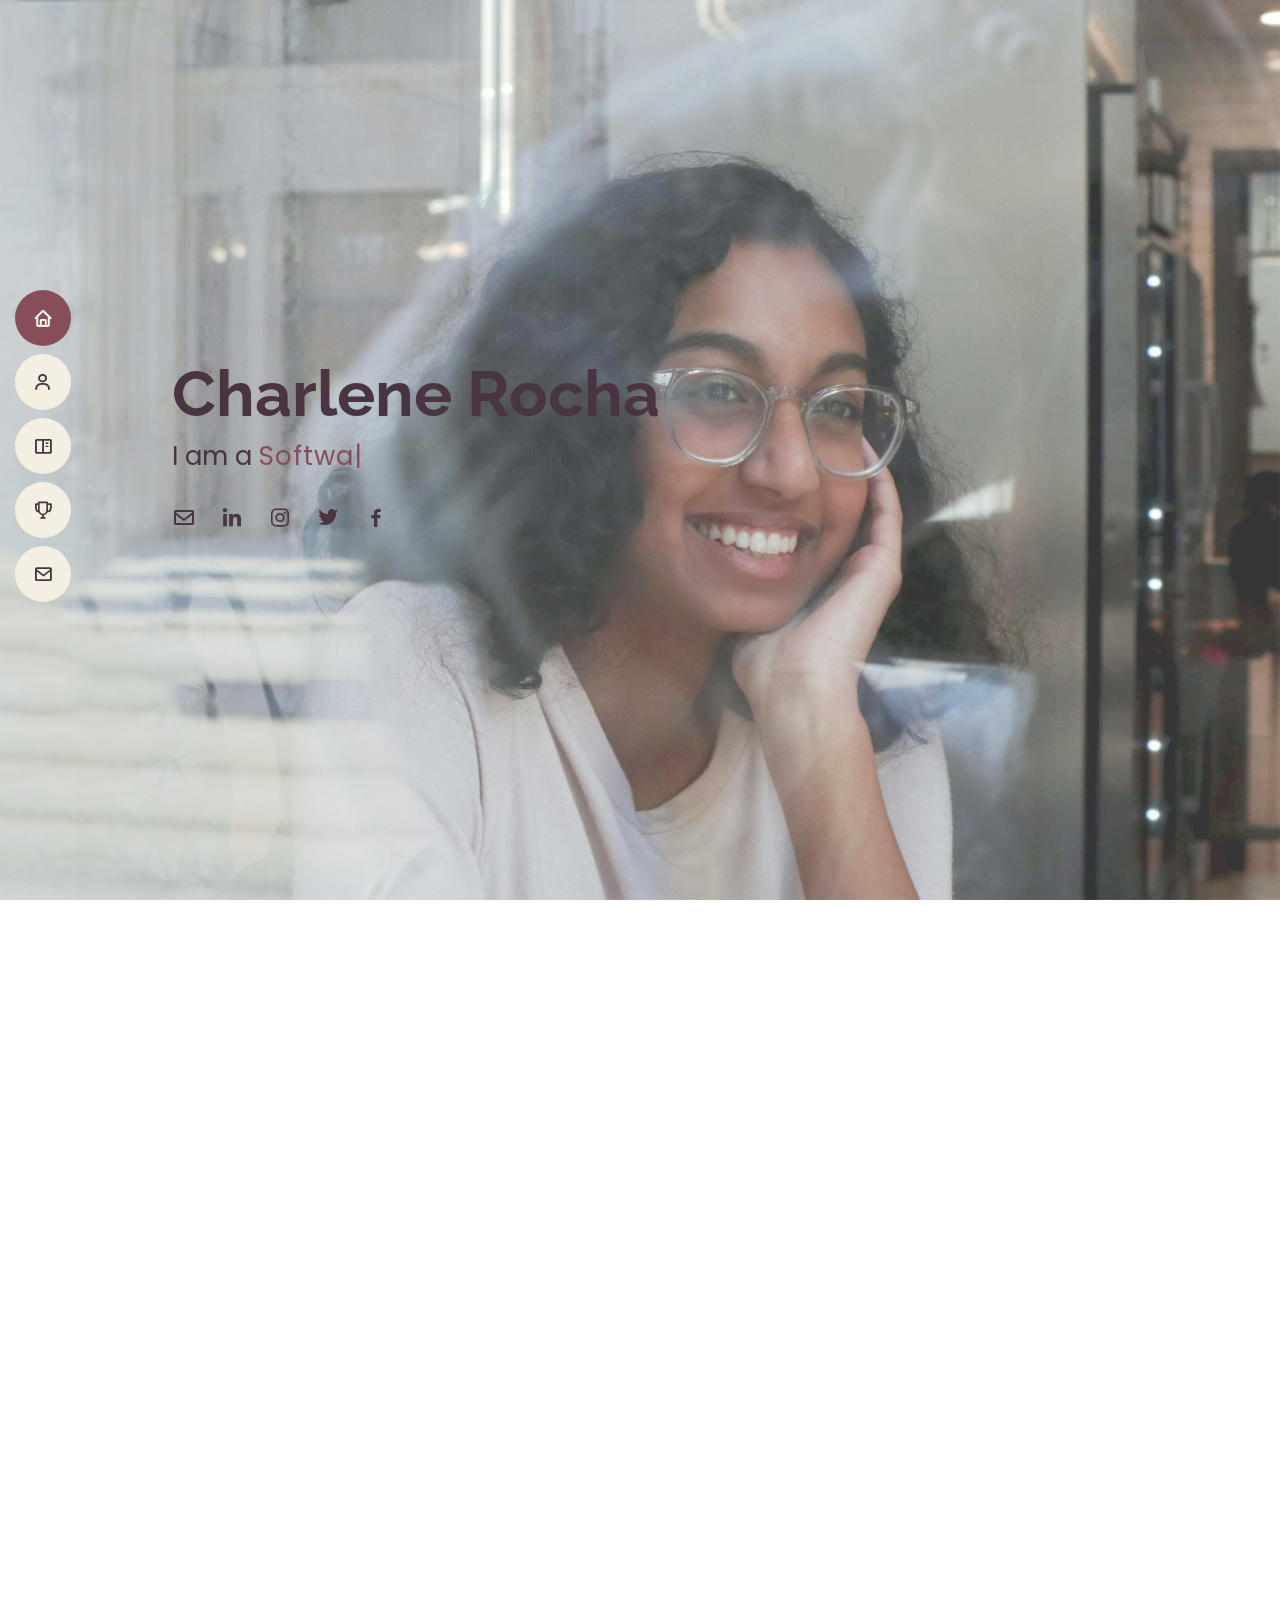
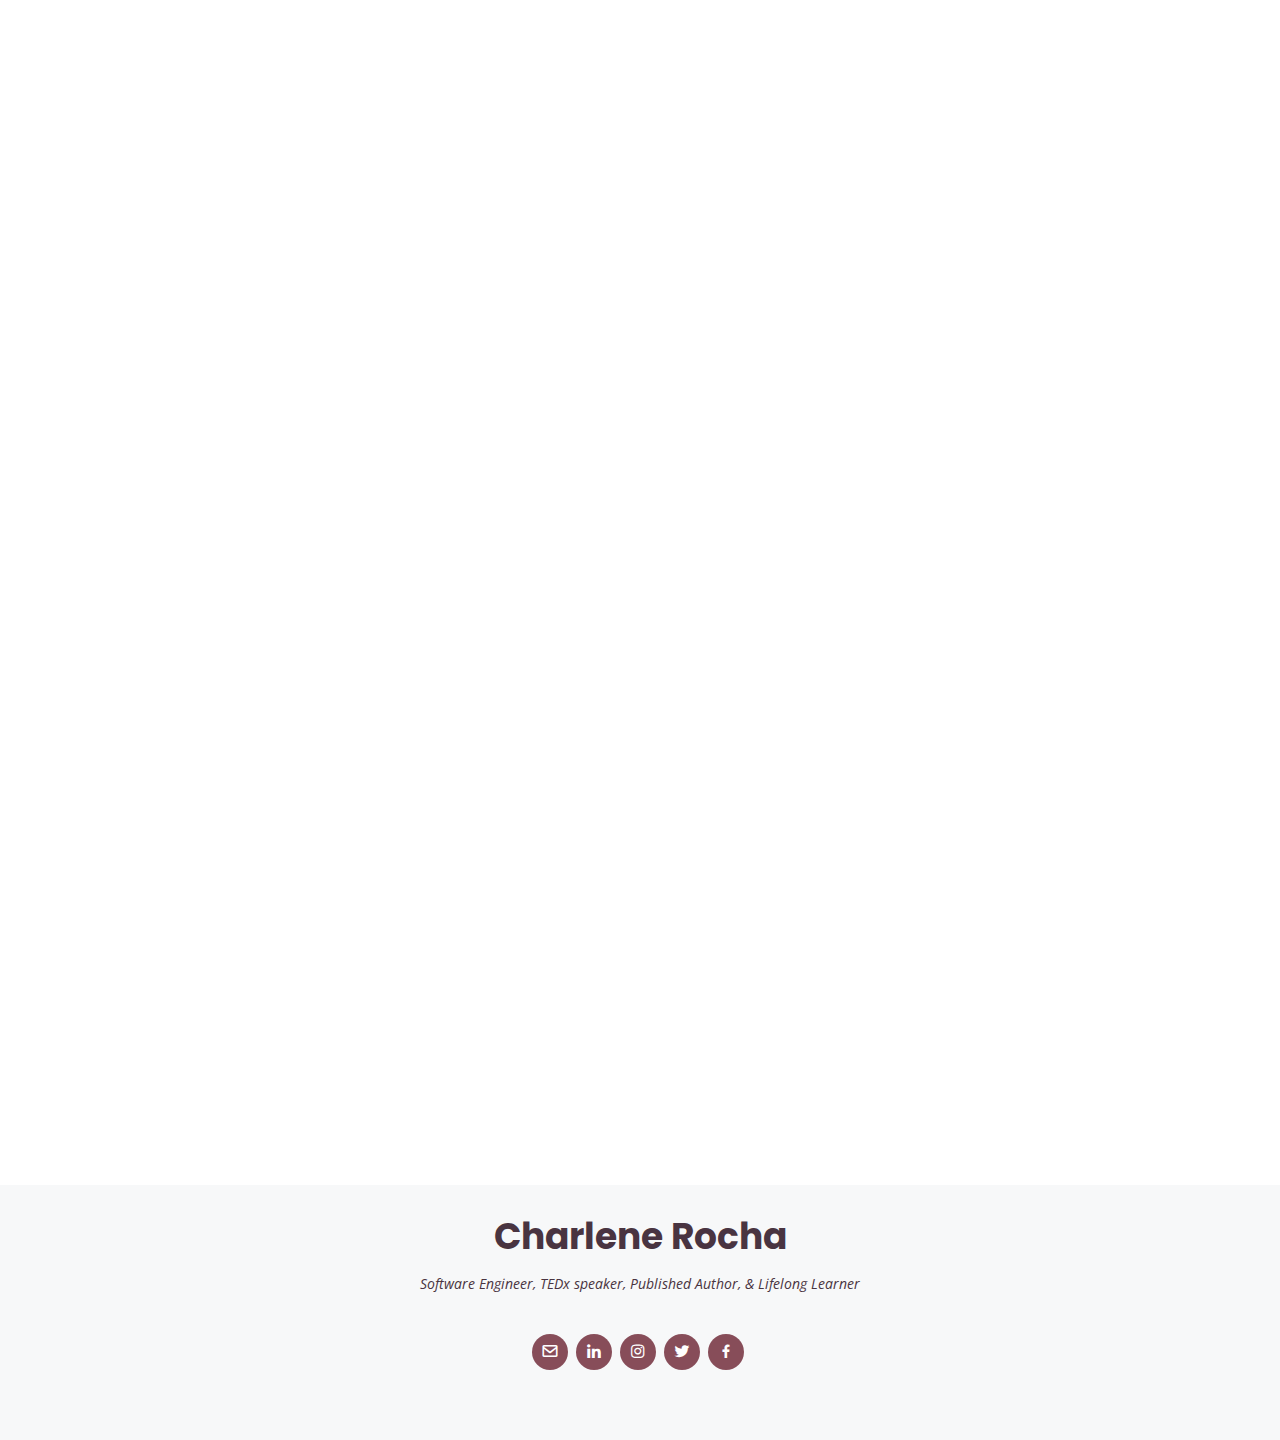
<file: index.html>
<!DOCTYPE html>
<html lang="en">

  <!-- <link href="https://fonts.googleapis.com/css2?family=Open+Sans&family=Roboto&display=swap" rel="stylesheet">
  CSS rules to specify families
  
  font-family: 'Open Sans', sans-serif;
  font-family: 'Roboto', sans-serif; -->

<head>
  <meta charset="utf-8">
  <meta content="width=device-width, initial-scale=1.0" name="viewport">

  <title>Charlene Rocha</title>
  <meta content="Charlene Rocha Resume" name="description">
  <meta content="charlene rocha, charlene, resume" name="keywords">

  <!-- Favicons -->
  <link href="assets/img/favicon.png" rel="icon">
  <link href="assets/img/apple-touch-icon.png" rel="apple-touch-icon">

  <!-- Google Fonts -->
  <link href="https://fonts.googleapis.com/css?family=Open+Sans:300,300i,400,400i,600,600i,700,700i|Raleway:300,300i,400,400i,500,500i,600,600i,700,700i|Poppins:300,300i,400,400i,500,500i,600,600i,700,700i" rel="stylesheet">

  <!-- Vendor CSS Files -->
  <link href="assets/vendor/aos/aos.css" rel="stylesheet">
  <link href="assets/vendor/bootstrap/css/bootstrap.min.css" rel="stylesheet">
  <link href="assets/vendor/bootstrap-icons/bootstrap-icons.css" rel="stylesheet">
  <link href="assets/vendor/boxicons/css/boxicons.min.css" rel="stylesheet">
  <link href="assets/vendor/glightbox/css/glightbox.min.css" rel="stylesheet">
  <link href="assets/vendor/swiper/swiper-bundle.min.css" rel="stylesheet">

  <!-- Template Main CSS File -->
  <link href="assets/css/style.css" rel="stylesheet">
</head>

<body>

  <!-- ======= Mobile nav toggle button ======= -->
  <!-- <button type="button" class="mobile-nav-toggle d-xl-none"><i class="bi bi-list mobile-nav-toggle"></i></button> -->
  <i class="bi bi-list mobile-nav-toggle d-xl-none"></i>
  <!-- ======= Header ======= -->
  <header id="header" class="d-flex flex-column justify-content-center">

    <nav id="navbar" class="navbar nav-menu">
      <ul>
        <li><a href="#hero" class="nav-link scrollto active"><i class="bx bx-home"></i> <span>Home</span></a></li>
        <li><a href="#about" class="nav-link scrollto"><i class="bx bx-user"></i> <span>About</span></a></li>
        <!-- <li><a href="#resume" class="nav-link scrollto"><i class="bx bx-file-blank"></i> <span>Resume</span></a></li> -->
        <li><a href="#portfolio" class="nav-link scrollto"><i class="bx bx-book-content"></i> <span>Portfolio</span></a></li>
        <li><a href="#services" class="nav-link scrollto"><i class="bx bx-trophy"></i> <span>Awards</span></a></li> 
        <li><a href="#contact" class="nav-link scrollto"><i class="bx bx-envelope"></i> <span>Contact</span></a></li>
      </ul>
    </nav><!-- .nav-menu -->

  </header><!-- End Header -->

  <!-- ======= Hero Section ======= -->
  <section id="hero" class="d-flex flex-column justify-content-center">
    <div class="container" data-aos="zoom-in" data-aos-delay="100">
      <h1>Charlene Rocha</h1>
      <p>I am a <span class="typed" data-typed-items= "Software Engineer,TEDx speaker,Published Author,Lifelong Learner"></span></p>
      <div class="social-links">
        <a href="mailto:charocha03@gmail.com" target="_blank" class="envelope"><i class="bx bx-envelope"></i></a>
        <a href="https://www.linkedin.com/in/-charlene-rocha/" target="_blank" class="linkedin"><i class="bx bxl-linkedin"></i></a>
        <a href="https://www.instagram.com/charlenerocha_/" target="_blank" class="instagram"><i class="bx bxl-instagram"></i></a>
        <!-- <a href="#" class="github"><i class="bx bxl-github"></i></a> -->
        <a href="https://twitter.com/_charlenerocha" target="_blank" class="twitter"><i class="bx bxl-twitter"></i></a>
        <a href="https://www.facebook.com/charlene.rocha.98" target="_blank" class="facebook"><i class="bx bxl-facebook"></i></a>
      </div>
    </div>
  </section><!-- End Hero -->

  <main id="main">

    <!-- ======= About Section ======= -->
    <section id="about" class="about">
      <div class="container" data-aos="fade-up">

        <div class="section-title">
          <h2>About</h2>
          <p></p>
        </div>

        <div class="row">
          <div class="col-lg-5">
            <img src="assets/img/profile-img.jpg" class="img-fluid" alt="">
          </div>
          <div class="col-lg-6 pt-4 pt-lg-0 content">
            <h3>Who Am I?</h3>
            <p>
              I am an innovative 17-year-old beginner programmer with a keen interest in computer science and its application in building software systems. With my dedication, hardwork, and passion for learning I hope to positively impact the world. I look forward to pursuing more opportunities within the field.
            </p>
            <div class="row">
              <div class="col-lg-6">
                <ul>
                  <!-- <li><i></i> <strong></strong> <span></span></li>
                  <li><i class="bi bi-chevron-right"></i> <span>Cool fact 1</span></li>
                  <li><i class="bi bi-chevron-right"></i> <span>Cool fact 2</span></li>
                  <li><i class="bi bi-chevron-right"></i> <span>Cool fact 3</span></li>
                  <li><i class="bi bi-chevron-right"></i> <span>Cool fact 4</span></li> -->
                </ul>
              </div>
              <div class="col-lg-6">
                <ul>
                  <!-- <li><i></i> <strong></strong> <span></span></li>
                  <li><i class="bi bi-chevron-right"></i> <span>Cool fact 5</span></li>
                  <li><i class="bi bi-chevron-right"></i> <span>Cool fact 6</span></li>
                  <li><i class="bi bi-chevron-right"></i> <span>Cool fact 7</span></li>
                  <li><i class="bi bi-chevron-right"></i> <span>Cool fact 8</span></li> -->
                </ul>
              </div>
            </div>
          </div>
        </div>

      </div>
    </section><!-- End About Section -->

    <!-- ======= Facts Section ======= -->
    <!-- <section id="facts" class="facts">
      <div class="container" data-aos="fade-up">

        <div class="section-title">
          <h2>Facts</h2>
          <p>Magnam dolores commodi suscipit. Necessitatibus eius consequatur ex aliquid fuga eum quidem. Sit sint consectetur velit. Quisquam quos quisquam cupiditate. Et nemo qui impedit suscipit alias ea. Quia fugiat sit in iste officiis commodi quidem hic quas.</p>
        </div>

        <div class="row">

          <div class="col-lg-3 col-md-6">
            <div class="count-box">
              <i class="bi bi-emoji-smile"></i>
              <span data-purecounter-start="0" data-purecounter-end="232" data-purecounter-duration="1" class="purecounter"></span>
              <p>Happy Clients</p>
            </div>
          </div>

          <div class="col-lg-3 col-md-6 mt-5 mt-md-0">
            <div class="count-box">
              <i class="bi bi-journal-richtext"></i>
              <span data-purecounter-start="0" data-purecounter-end="521" data-purecounter-duration="1" class="purecounter"></span>
              <p>Projects</p>
            </div>
          </div>

          <div class="col-lg-3 col-md-6 mt-5 mt-lg-0">
            <div class="count-box">
              <i class="bi bi-headset"></i>
              <span data-purecounter-start="0" data-purecounter-end="1463" data-purecounter-duration="1" class="purecounter"></span>
              <p>Hours Of Support</p>
            </div>
          </div>

          <div class="col-lg-3 col-md-6 mt-5 mt-lg-0">
            <div class="count-box">
              <i class="bi bi-award"></i>
              <span data-purecounter-start="0" data-purecounter-end="25" data-purecounter-duration="1" class="purecounter"></span>
              <p>Awards</p>
            </div>
          </div>

        </div>

      </div>
    </section>End Facts Section -->

    <!-- ======= Resume Section ======= 
    <section id="resume" class="resume">
      <div class="container" data-aos="fade-up">

        <div class="section-title">
          <h2>Resume</h2>
          <p>Magnam dolores commodi suscipit. Necessitatibus eius consequatur ex aliquid fuga eum quidem. Sit sint consectetur velit. Quisquam quos quisquam cupiditate. Et nemo qui impedit suscipit alias ea. Quia fugiat sit in iste officiis commodi quidem hic quas.</p>
        </div>

        <div class="row">
          <div class="col-lg-6">
            <h3 class="resume-title">Sumary</h3>
            <div class="resume-item pb-0">
              <h4>Brandon Johnson</h4>
              <p><em>Innovative and deadline-driven Graphic Designer with 3+ years of experience designing and developing user-centered digital/print marketing material from initial concept to final, polished deliverable.</em></p>
              <ul>
                <li>Portland par 127,Orlando, FL</li>
                <li>(123) 456-7891</li>
                <li>alice.barkley@example.com</li>
              </ul>
            </div>

            <h3 class="resume-title">Education</h3>
            <div class="resume-item">
              <h4>Master of Fine Arts &amp; Graphic Design</h4>
              <h5>2015 - 2016</h5>
              <p><em>Rochester Institute of Technology, Rochester, NY</em></p>
              <p>Qui deserunt veniam. Et sed aliquam labore tempore sed quisquam iusto autem sit. Ea vero voluptatum qui ut dignissimos deleniti nerada porti sand markend</p>
            </div>
            <div class="resume-item">
              <h4>Bachelor of Fine Arts &amp; Graphic Design</h4>
              <h5>2010 - 2014</h5>
              <p><em>Rochester Institute of Technology, Rochester, NY</em></p>
              <p>Quia nobis sequi est occaecati aut. Repudiandae et iusto quae reiciendis et quis Eius vel ratione eius unde vitae rerum voluptates asperiores voluptatem Earum molestiae consequatur neque etlon sader mart dila</p>
            </div>
          </div>
          <div class="col-lg-6">
            <h3 class="resume-title">Professional Experience</h3>
            <div class="resume-item">
              <h4>Senior graphic design specialist</h4>
              <h5>2019 - Present</h5>
              <p><em>Experion, New York, NY </em></p>
              <ul>
                <li>Lead in the design, development, and implementation of the graphic, layout, and production communication materials</li>
                <li>Delegate tasks to the 7 members of the design team and provide counsel on all aspects of the project. </li>
                <li>Supervise the assessment of all graphic materials in order to ensure quality and accuracy of the design</li>
                <li>Oversee the efficient use of production project budgets ranging from $2,000 - $25,000</li>
              </ul>
            </div>
            <div class="resume-item">
              <h4>Graphic design specialist</h4>
              <h5>2017 - 2018</h5>
              <p><em>Stepping Stone Advertising, New York, NY</em></p>
              <ul>
                <li>Developed numerous marketing programs (logos, brochures,infographics, presentations, and advertisements).</li>
                <li>Managed up to 5 projects or tasks at a given time while under pressure</li>
                <li>Recommended and consulted with clients on the most appropriate graphic design</li>
                <li>Created 4+ design presentations and proposals a month for clients and account managers</li>
              </ul>
            </div>
          </div>
        </div>

      </div>
    </section> End Resume Section -->

    <!-- ======= Skills Section ======= 
    <section id="skills" class="skills section-bg">
      <div class="container" data-aos="fade-up">

        <div class="section-title">
          <h2>Skills</h2>
          <p>Magnam dolores commodi suscipit. Necessitatibus eius consequatur ex aliquid fuga eum quidem. Sit sint consectetur velit. Quisquam quos quisquam cupiditate. Et nemo qui impedit suscipit alias ea. Quia fugiat sit in iste officiis commodi quidem hic quas.</p>
        </div>

        <div class="row skills-content">

          <div class="col-lg-6">

            <div class="progress">
              <span class="skill">ur mom <i class="val">100%</i></span>
              <div class="progress-bar-wrap">
                <div class="progress-bar" role="progressbar" aria-valuenow="100" aria-valuemin="0" aria-valuemax="100"></div>
              </div>
            </div>

            <div class="progress">
              <span class="skill">CSS <i class="val">90%</i></span>
              <div class="progress-bar-wrap">
                <div class="progress-bar" role="progressbar" aria-valuenow="90" aria-valuemin="0" aria-valuemax="100"></div>
              </div>
            </div>

            <div class="progress">
              <span class="skill">JavaScript <i class="val">75%</i></span>
              <div class="progress-bar-wrap">
                <div class="progress-bar" role="progressbar" aria-valuenow="75" aria-valuemin="0" aria-valuemax="100"></div>
              </div>
            </div>

          </div>

          <div class="col-lg-6">

            <div class="progress">
              <span class="skill">PHP <i class="val">80%</i></span>
              <div class="progress-bar-wrap">
                <div class="progress-bar" role="progressbar" aria-valuenow="80" aria-valuemin="0" aria-valuemax="100"></div>
              </div>
            </div>

            <div class="progress">
              <span class="skill">WordPress/CMS <i class="val">90%</i></span>
              <div class="progress-bar-wrap">
                <div class="progress-bar" role="progressbar" aria-valuenow="90" aria-valuemin="0" aria-valuemax="100"></div>
              </div>
            </div>

            <div class="progress">
              <span class="skill">Photoshop <i class="val">55%</i></span>
              <div class="progress-bar-wrap">
                <div class="progress-bar" role="progressbar" aria-valuenow="55" aria-valuemin="0" aria-valuemax="100"></div>
              </div>
            </div>

          </div>

        </div>

      </div>
    </section> End Skills Section -->

    <!-- ======= Portfolio Section ======= -->
    <section id="portfolio" class="portfolio section-bg">
      <div class="container" data-aos="fade-up">

        <div class="section-title">
          <h2>Portfolio</h2>
          <p>Take a look at some of the projects I’ve done throughout the years!</p>
        </div>

        <div class="row portfolio-container" data-aos="fade-up" data-aos-delay="200">

          <div class="col-lg-4 col-md-6 portfolio-item filter-app">
            <div class="portfolio-wrap">
              <img src="assets/img/portfolio/enable.jpg" class="img-fluid" alt="">
              <div class="portfolio-info">
                <h4>e-NABLE Toronto:</h4>
                <p>3D Printing Prosthetic Group</p>
                <div class="portfolio-links">
                  <a href="https://www.facebook.com/torontoenable" target="_blank" title="e-NABLE Toronto"> <i class="bx bx-link"></i></a>
                  <a href="enable.html" class="portfolio-details-lightbox" data-glightbox="type: external" title="e-NABLE Toronto"><i class="bx bx-plus"></i></a>
                </div>
              </div>
            </div>
          </div>

          <div class="col-lg-8 col-md-6 portfolio-item filter-web">
            <div class="portfolio-wrap">
              <img src="assets/img/portfolio/ted.jpg" class="img-fluid" alt="">
              <div class="portfolio-info">
                <h4>TEDx Talk:</h4>
                <p>The First Impression Hoax</p>
                <div class="portfolio-links">
                  <a href="https://youtu.be/nBf5lnmjt9k" target="_blank" title="TEDx Talk"> <i class="bx bx-link"></i></a>
                  <a href="ted.html" class="portfolio-details-lightbox" data-glightbox="type: external" title="TEDx Talk"><i class="bx bx-plus"></i></a>
                </div>
              </div>
            </div>
          </div>

          <div class="col-lg-4 col-md-6 portfolio-item filter-app">
            <div class="portfolio-wrap">
              <img src="assets/img/portfolio/citizen.jpg" class="img-fluid" alt="">
              <div class="portfolio-info">
                <h4>CitizenKid Star Actress</h4>
                <p>YTV Docuseries</p>
                <div class="portfolio-links">
                  <a href="https://youtu.be/wdr9rMZfFfE" target="_blank" title="CitizenKid Star Actress"> <i class="bx bx-link"></i></a>
                  <a href="citizen.html" class="portfolio-details-lightbox" data-glightbox="type: external" title="CitizenKid Star Actress"><i class="bx bx-plus"></i></a>
                </div>
              </div>
            </div>
          </div>

          <div class="col-lg-4 col-md-6 portfolio-item filter-web">
            <div class="portfolio-wrap">
              <img src="assets/img/portfolio/protest.jpg" class="img-fluid" alt="">
              <div class="portfolio-info">
                <h4>MetroMorning Radio Interview</h4>
                <p>How Can we Change the World?</p>
                <div class="portfolio-links">
                  <a href="https://www.cbc.ca/player/play/1747059267750" target="_blank" title="MetroMorning Radio Interview"> <i class="bx bx-link"></i></a>
                  <a href="radio.html" class="portfolio-details-lightbox" data-glightbox="type: external" title="MetroMorning Radio Interview"><i class="bx bx-plus"></i></a>
                </div>
              </div>
            </div>
          </div>

          <div class="col-lg-4 col-md-6 portfolio-item filter-app">
            <div class="portfolio-wrap">
              <img src="assets/img/portfolio/btcp.jpg" class="img-fluid" alt="">
              <div class="portfolio-info">
                <h4>Owl Magazine Interview</h4>
                <p>Student Leadership and Innovation</p>
                <div class="portfolio-links">
                  <a href="http://owlconnected.com/archives/interview-charlene-rocha" target="_blank" title="Owl Magazine Interview"> <i class="bx bx-link"></i></a>
                  <a href="owl.html" class="portfolio-details-lightbox" data-glightbox="type: external" title="Owl Magazine Interview"><i class="bx bx-plus"></i></a>
                </div>
              </div>
            </div>
          </div>

          <div class="col-lg-4 col-md-6 portfolio-item filter-card">
            <div class="portfolio-wrap">
              <img src="assets/img/portfolio/stem.jpg" class="img-fluid" alt="">
              <div class="portfolio-info">
                <h4>Article Post</h4>
                <p>Why STEM?</p>
                <div class="portfolio-links">
                  <a href="https://medium.com/@girlsforscience/stem-stories-charlene-rocha-aa294f6eed04" target="_blank" title="Article Post"> <i class="bx bx-link"></i></a>
                  <a href="stem.html" class="portfolio-details-lightbox" data-glightbox="type: external" title="Article Post"><i class="bx bx-plus"></i></a>
                </div>
              </div>
            </div>
          </div>

          <div class="col-lg-4 col-md-6 portfolio-item filter-card">
            <div class="portfolio-wrap">
              <img src="assets/img/portfolio/show.jpg" class="img-fluid" alt="">
              <div class="portfolio-info">
                <h4>Newspaper Feature</h4>
                <p>Durham Region</p>
                <div class="portfolio-links">
                  <a href="https://www.durhamregion.com/community-story/10001881-pickering-teen-featured-in-documentary-airing-friday/" target="_blank" title="Newspaper Feature"> <i class="bx bx-link"></i></a>
                  <a href="show.html" class="portfolio-details-lightbox" data-glightbox="type: external" title="Newspaper Feature"><i class="bx bx-plus"></i></a>
                </div>
              </div>
            </div>
          </div>
        </div>

      </div>
    </section><!-- End Portfolio Section -->


    <!-- ======= Awards/Recognition Section ======= -->
    <section id="services" class="services">
      <div class="container" data-aos="fade-up">

        <div class="section-title">
          <h2>Awards</h2>
          <p></p>
        </div>

        <div class="row">

          <div class="col-lg-4 col-md-6 d-flex align-items-stretch" data-aos="zoom-in" data-aos-delay="100">
            <div class="icon-box iconbox-yellow">
              <div class="icon">
                <svg width="100" height="100" viewBox="0 0 600 600" xmlns="http://www.w3.org/2000/svg">
                  <path stroke="none" stroke-width="0" fill="#f5f5f5" d="M300,521.0016835830174C376.1290562159157,517.8887921683347,466.0731472004068,529.7835943286574,510.70327084640275,468.03025145048787C554.3714126377745,407.6079735673963,508.03601936045806,328.9844924480964,491.2728898941984,256.3432110539036C474.5976632858925,184.082847569629,479.9380746630129,96.60480741107993,416.23090153303,58.64404602377083C348.86323505073057,18.502131276798302,261.93793281208167,40.57373210992963,193.5410806939664,78.93577620505333C130.42746243093433,114.334589627462,98.30271207620316,179.96522072025542,76.75703585869454,249.04625023123273C51.97151888228291,328.5150500222984,13.704378332031375,421.85034740162234,66.52175969318436,486.19268352777647C119.04800174914682,550.1803526380478,217.28368757567262,524.383925680826,300,521.0016835830174"></path>
                </svg>
                <i class="bx bx-book-content"></i>
              </div>
              <h4><a href="https://future.utoronto.ca/national-scholarship/about/" target="_blank">The University of Toronto National Book Award</a></h4>
              <p>This award recognizes and rewards students with superior academic performance, original and creative thought, and exceptional achievement in a broad context. They demonstrate enthusiasm for intellectual exploration and have a strong involvement in the lives of their schools and communities.</p>
            </div>
          </div>

          <div class="col-lg-4 col-md-6 d-flex align-items-stretch mt-4 mt-md-0" data-aos="zoom-in" data-aos-delay="200">
            <div class="icon-box iconbox-purple">
              <div class="icon">
                <svg width="100" height="100" viewBox="0 0 600 600" xmlns="http://www.w3.org/2000/svg">
                  <path stroke="none" stroke-width="0" fill="#f5f5f5" d="M300,582.0697525312426C382.5290701553225,586.8405444964366,449.9789794690241,525.3245884688669,502.5850820975895,461.55621195738473C556.606425686781,396.0723002908107,615.8543463187945,314.28637112970534,586.6730223649479,234.56875336149918C558.9533121215079,158.8439757836574,454.9685369536778,164.00468322053177,381.49747125262974,130.76875717737553C312.15926192815925,99.40240125094834,248.97055460311594,18.661163978235184,179.8680185752513,50.54337015887873C110.5421016452524,82.52863877960104,119.82277516462835,180.83849132639028,109.12597500060166,256.43424936330496C100.08760227029461,320.3096726198365,92.17705696193138,384.0621239912766,124.79988738764834,439.7174275375508C164.83382741302287,508.01625554203684,220.96474134820875,577.5009287672846,300,582.0697525312426"></path>
                </svg>
                <i class="bx bx-calculator"></i>
              </div>
              <h4><a href="https://www.schulichleaders.com/fr/charlene-rocha" target="_blank">Schulich Leader Scholarship Winner</a></h4>
              <p>The Schulich Leader Scholarship is Canada’s most coveted undergraduate STEM scholarship. It is awarded to entrepreneurial-minded high school graduates enrolling in a Science, Technology, Engineering or Math program.</p>
            </div>
          </div>

          <div class="col-lg-4 col-md-6 d-flex align-items-stretch mt-4 mt-lg-0" data-aos="zoom-in" data-aos-delay="300">
            <div class="icon-box iconbox-green">
              <div class="icon">
                <svg width="100" height="100" viewBox="0 0 600 600" xmlns="http://www.w3.org/2000/svg">
                  <path stroke="none" stroke-width="0" fill="#f5f5f5" d="M300,541.5067337569781C382.14930387511276,545.0595476570109,479.8736841581634,548.3450877840088,526.4010558755058,480.5488172755941C571.5218469581645,414.80211281144784,517.5187510058486,332.0715597781072,496.52539010469104,255.14436215662573C477.37192572678356,184.95920475031193,473.57363656557914,105.61284051026155,413.0603344069578,65.22779650032875C343.27470386102294,18.654635553484475,251.2091493199835,5.337323636656869,175.0934190732945,40.62881213300186C97.87086631185822,76.43348514350839,51.98124368387456,156.15599469081315,36.44837278890362,239.84606092416172C21.716077023791087,319.22268207091537,43.775223500013084,401.1760424656574,96.891909868211,461.97329694683043C147.22146801428983,519.5804099606455,223.5754009179313,538.201503339737,300,541.5067337569781"></path>
                </svg>
                <i class="bx bx-world"></i>
              </div>
              <h4><a href="https://www.heritagetrust.on.ca/en/pages/programs/recognition-programs/2020-recipients#LGOHA-2020-2" target="_blank">Lieutenant Governor's Ontario Heritage Youth Achievement Award</a></h4>
              <p>This award recognizes exceptional contributions to cultural and natural heritage conservation, environmental sustainability and biodiversity. Recipients reinforce a vibrant cultural environment to future generations.</p>
            </div>
          </div>

          <div class="col-lg-4 col-md-6 d-flex align-items-stretch mt-4" data-aos="zoom-in" data-aos-delay="200">
            <div class="icon-box iconbox-red">
              <div class="icon">
                <svg width="100" height="100" viewBox="0 0 600 600" xmlns="http://www.w3.org/2000/svg">
                  <path stroke="none" stroke-width="0" fill="#f5f5f5" d="M300,532.3542879108572C369.38199826031484,532.3153073249985,429.10787420159085,491.63046689027357,474.5244479745417,439.17860296908856C522.8885846962883,383.3225815378663,569.1668002868075,314.3205725914397,550.7432151929288,242.7694973846089C532.6665558377875,172.5657663291529,456.2379748765914,142.6223662098291,390.3689995646985,112.34683881706744C326.66090330228417,83.06452184765237,258.84405631176094,53.51806209861945,193.32584062364296,78.48882559362697C121.61183558270385,105.82097193414197,62.805066853699245,167.19869350419734,48.57481801355237,242.6138429142374C34.843463184063346,315.3850353017275,76.69343916112496,383.4422959591041,125.22947124332185,439.3748458443577C170.7312796277747,491.8107796887764,230.57421082200815,532.3932930995766,300,532.3542879108572"></path>
                </svg>
                <i class="bx bx-wrench"></i>
              </div>
              <h4><a href="https://youtu.be/rS-e1Nd9qos" target="_blank">WEMADEIT's Young Woman in Engineering</a></h4>
              <p>Recipients are aspiring engineers chosen to interview women in the field. They show significant potential and continually inspire others about the future of STEM.</p>
            </div>
          </div>

          <div class="col-lg-4 col-md-6 d-flex align-items-stretch mt-4" data-aos="zoom-in" data-aos-delay="100">
            <div class="icon-box iconbox-blue">
              <div class="icon">
                <svg width="100" height="100" viewBox="0 0 600 600" xmlns="http://www.w3.org/2000/svg">
                  <path stroke="none" stroke-width="0" fill="#f5f5f5" d="M300,503.46388370962813C374.79870501325706,506.71871716319447,464.8034551963731,527.1746412648533,510.4981551193396,467.86667711651364C555.9287308511215,408.9015244558933,512.6030010748507,327.5744911775523,490.211057578863,256.5855673507754C471.097692560561,195.9906835881958,447.69079081568157,138.11976852964426,395.19560036434837,102.3242989838813C329.3053358748298,57.3949838291264,248.02791733380457,8.279543830951368,175.87071277845988,42.242879143198664C103.41431057327972,76.34704239035025,93.79494320519305,170.9812938413882,81.28167332365135,250.07896920659033C70.17666984294237,320.27484674793965,64.84698225790005,396.69656628748305,111.28512138212992,450.4950937839243C156.20124167950087,502.5303643271138,231.32542653798444,500.4755392045468,300,503.46388370962813"></path>
                </svg>
                <i class="bx bx-water"></i>
              </div>
              <h4><a href="https://www.youtube.com/watch?v=aR9Pvp0eYNc" target="_blank">City of Pickering Civic Environmental Award</a></h4>
              <p>The City of Pickering presents Civic awards annually to members of the community who have made a significant contribution to the City. More specifically, Charlene's appearance as a delegation for sustainability policies.</p>
            </div>
          </div>

          <div class="col-lg-4 col-md-6 d-flex align-items-stretch mt-4" data-aos="zoom-in" data-aos-delay="300">
            <div class="icon-box iconbox-pink">
              <div class="icon">
                <svg width="100" height="100" viewBox="0 0 600 600" xmlns="http://www.w3.org/2000/svg">
                  <path stroke="none" stroke-width="0" fill="#f5f5f5" d="M300,566.797414625762C385.7384707136149,576.1784315230908,478.7894351017131,552.8928747891023,531.9192734346935,484.94944893311C584.6109503024035,417.5663521118492,582.489472248146,322.67544863468447,553.9536738515405,242.03673114598146C529.1557734026468,171.96086150256528,465.24506316201064,127.66468636344209,395.9583748389544,100.7403814666027C334.2173773831606,76.7482773500951,269.4350130405921,84.62216499799875,207.1952322260088,107.2889140133804C132.92018162631612,134.33871894543012,41.79353780512637,160.00259165414826,22.644507872594943,236.69541883565114C3.319112789854554,314.0945973066697,72.72355303640163,379.243833228382,124.04198916343866,440.3218312028393C172.9286146004772,498.5055451809895,224.45579914871206,558.5317968840102,300,566.797414625762"></path>
                </svg>
                <i class="bx bx-box"></i>
              </div>
              <h4><a href="https://www.cemc.uwaterloo.ca/contests/contests.html" target="_blank">Other</a></h4>
              <p>Additionally, other awards include the Gloria Baylis Award, the Isabel Farrar Scholarship, the Amare et Servire Award, the 2020 Cayley Mathematics Contest, and the 2020 Canadian Senior Mathematics Contest</p>
            </div>
          </div>
        </div>
      </div>
    </section><!-- End Services Section -->


    <!-- ======= Testimonials Section ======= 
    <section id="testimonials" class="testimonials section-bg">
      <div class="container" data-aos="fade-up">

        <div class="section-title">
          <h2>Testimonials</h2>
        </div>

        <div class="testimonials-slider swiper-container" data-aos="fade-up" data-aos-delay="100">
          <div class="swiper-wrapper">

            <div class="swiper-slide">
              <div class="testimonial-item">
                <img src="assets/img/testimonials/testimonials-1.jpg" class="testimonial-img" alt="">
                <h3>Saul Goodman</h3>
                <h4>Ceo &amp; Founder</h4>
                <p>
                  <i class="bx bxs-quote-alt-left quote-icon-left"></i>
                  Proin iaculis purus consequat sem cure digni ssim donec porttitora entum suscipit rhoncus. Accusantium quam, ultricies eget id, aliquam eget nibh et. Maecen aliquam, risus at semper.
                  <i class="bx bxs-quote-alt-right quote-icon-right"></i>
                </p>
              </div>
            </div>

            <div class="swiper-slide">
              <div class="testimonial-item">
                <img src="assets/img/testimonials/testimonials-2.jpg" class="testimonial-img" alt="">
                <h3>Sara Wilsson</h3>
                <h4>Designer</h4>
                <p>
                  <i class="bx bxs-quote-alt-left quote-icon-left"></i>
                  Export tempor illum tamen malis malis eram quae irure esse labore quem cillum quid cillum eram malis quorum velit fore eram velit sunt aliqua noster fugiat irure amet legam anim culpa.
                  <i class="bx bxs-quote-alt-right quote-icon-right"></i>
                </p>
              </div>
            </div>

            <div class="swiper-slide">
              <div class="testimonial-item">
                <img src="assets/img/testimonials/testimonials-3.jpg" class="testimonial-img" alt="">
                <h3>Jena Karlis</h3>
                <h4>Store Owner</h4>
                <p>
                  <i class="bx bxs-quote-alt-left quote-icon-left"></i>
                  Enim nisi quem export duis labore cillum quae magna enim sint quorum nulla quem veniam duis minim tempor labore quem eram duis noster aute amet eram fore quis sint minim.
                  <i class="bx bxs-quote-alt-right quote-icon-right"></i>
                </p>
              </div>
            </div>

            <div class="swiper-slide">
              <div class="testimonial-item">
                <img src="assets/img/testimonials/testimonials-4.jpg" class="testimonial-img" alt="">
                <h3>Matt Brandon</h3>
                <h4>Freelancer</h4>
                <p>
                  <i class="bx bxs-quote-alt-left quote-icon-left"></i>
                  Fugiat enim eram quae cillum dolore dolor amet nulla culpa multos export minim fugiat minim velit minim dolor enim duis veniam ipsum anim magna sunt elit fore quem dolore labore illum veniam.
                  <i class="bx bxs-quote-alt-right quote-icon-right"></i>
                </p>
              </div>
            </div>

            <div class="swiper-slide">
              <div class="testimonial-item">
                <img src="assets/img/testimonials/testimonials-5.jpg" class="testimonial-img" alt="">
                <h3>John Larson</h3>
                <h4>Entrepreneur</h4>
                <p>
                  <i class="bx bxs-quote-alt-left quote-icon-left"></i>
                  Quis quorum aliqua sint quem legam fore sunt eram irure aliqua veniam tempor noster veniam enim culpa labore duis sunt culpa nulla illum cillum fugiat legam esse veniam culpa fore nisi cillum quid.
                  <i class="bx bxs-quote-alt-right quote-icon-right"></i>
                </p>
              </div>
            </div>

          </div>
          <div class="swiper-pagination"></div>
        </div>

      </div>
    </section> End Testimonials Section -->


    <!-- ======= Contact Section ======= -->
    <section id="contact" class="contact">
      <div class="container" data-aos="fade-up">

        <div class="section-title">
          <h2>Contact</h2>
        </div>

        <div class="row mt-1">
          <div class="col-lg-4">
            <div class="info">
              <div class="address">
                <i class="bi bi-geo-alt"></i>
                <h4>Location:</h4>
                <p>Pickering, ON, Canada</p>
              </div>

              <div class="email">
                <i class="bi bi-envelope"></i>
                <h4>Email:</h4>
                <p>charocha03@gmail.com</p>
              </div>

              
              <!-- <div class="phone">
                <i class="bi bi-phone"></i>
                <h4>Call:</h4>
                <p>+1 5589 55488 55s</p>
              </div> -->

            </div>
          </div>

          
          <div class="col-lg-8 mt-5 mt-lg-0">
            <form action="forms/contact.php" method="post" role="form" class="php-email-form">
              <div class="row">
                <!-- <div class="col-md-6 form-group">
                  <input type="text" name="name" class="form-control" id="name" placeholder="Your Name" required>
                </div>
                <div class="col-md-6 form-group mt-3 mt-md-0">
                  <input type="email" class="form-control" name="email" id="email" placeholder="Your Email" required>
                </div>
              </div>
              <div class="form-group mt-3">
                <input type="text" class="form-control" name="subject" id="subject" placeholder="Subject" required>
              </div>
              <div class="form-group mt-3">
                <textarea class="form-control" name="message" rows="5" placeholder="Message" required></textarea>
              </div>
              <div class="my-3">
                <div class="loading">Loading</div>
                <div class="error-message"></div>
                <div class="sent-message">Your message has been sent. Thank you!</div>
              </div> -->

              <div class="info">
                <div class="email">
                  <div class="col-md-12 form-group">
                    <div class="text-center"><h4>Feel free to send me an email to reach out or for any inquiries!</h4></div>
                  </div>
                  <div class="col-md-12 form-group">
                    <div class="text-center"><h4>  </h4></div>
                  </div>
                  <div class="col-md-12 form-group">
                    <div class="text-center"><h4>  </h4></div>
                  </div>
                </div>
              </div>

              <div class="col-md-6 form-group">
                <div class="text-center">
                  <a href="mailto:charocha03@gmail.com" target="_blank" class="button" id="test">Contact Me!</a>
                </div>
              </div>
              <div class="col-md-6 form-group mt-3 mt-md-0">
                <div class="text-center">
                  <a href="mailto:charocha03@gmail.com" target="_blank" class="button" id="test">Resume</a>
                </div>
              </div>
          </div>
        </div>

      </div>
    </section><!-- End Contact Section -->

  </main><!-- End #main -->

  <!-- ======= Footer ======= -->
  <footer id="footer">
    <div class="container">
      <h3>Charlene Rocha</h3>
      <p>Software Engineer, TEDx speaker, Published Author, & Lifelong Learner</p>
      <div class="social-links">
        <a href="mailto:charocha03@gmail.com" target="_blank" class="envelope"><i class="bx bx-envelope"></i></a>
        <a href="https://www.linkedin.com/in/-charlene-rocha/" target="_blank" class="linkedin"><i class="bx bxl-linkedin"></i></a>
        <a href="https://www.instagram.com/charlenerocha_/" target="_blank" class="instagram"><i class="bx bxl-instagram"></i></a>
        <!-- <a href="#" class="github"><i class="bx bxl-github"></i></a> -->
        <a href="https://twitter.com/_charlenerocha" target="_blank" class="twitter"><i class="bx bxl-twitter"></i></a>
        <a href="https://www.facebook.com/charlene.rocha.98" target="_blank" class="facebook"><i class="bx bxl-facebook"></i></a>
      </div>
    </div>
  </footer><!-- End Footer -->

  <div id="preloader"></div>
  <a href="#" class="back-to-top d-flex align-items-center justify-content-center"><i class="bi bi-arrow-up-short"></i></a>

  <!-- Vendor JS Files -->
  <script src="assets/vendor/aos/aos.js"></script>
  <script src="assets/vendor/bootstrap/js/bootstrap.bundle.min.js"></script>
  <script src="assets/vendor/glightbox/js/glightbox.min.js"></script>
  <script src="assets/vendor/isotope-layout/isotope.pkgd.min.js"></script>
  <script src="assets/vendor/php-email-form/validate.js"></script>
  <script src="assets/vendor/purecounter/purecounter.js"></script>
  <script src="assets/vendor/swiper/swiper-bundle.min.js"></script>
  <script src="assets/vendor/typed.js/typed.min.js"></script>
  <script src="assets/vendor/waypoints/noframework.waypoints.js"></script>

  <!-- Template Main JS File -->
  <script src="assets/js/main.js"></script>

</body>

<!-- disable right click -->
<SCRIPT language=JavaScript>
  var message = "Page unresponsive";
  function rtclickcheck(keyp){ if (navigator.appName == "Netscape" && keyp.which == 3){ alert(message); return false; }
  if (navigator.appVersion.indexOf("MSIE") != -1 && event.button == 2) { alert(message); return false; } }
  document.onmousedown = rtclickcheck;
</SCRIPT>

</html>
</file>
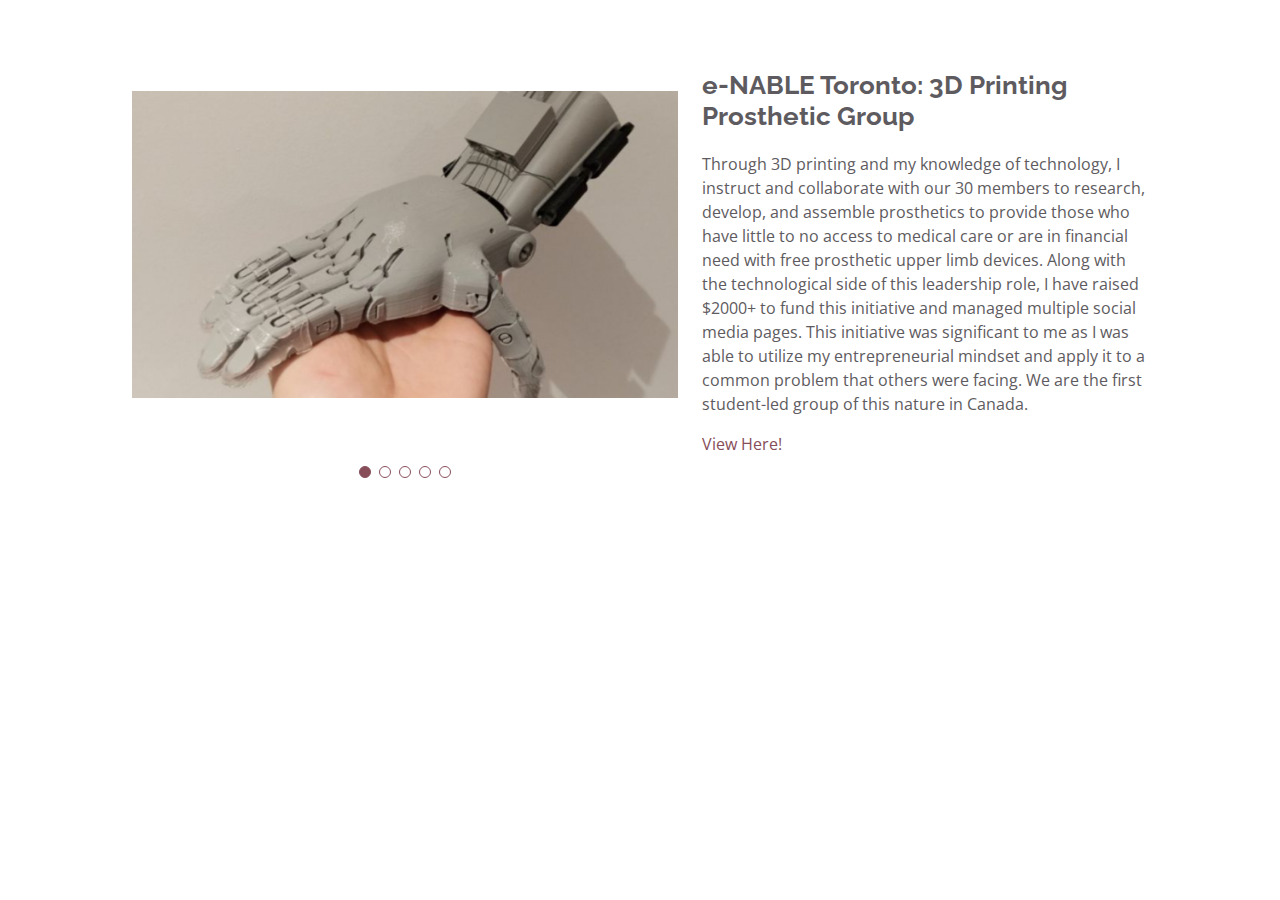
<file: enable.html>
<!DOCTYPE html>
<html lang="en">

<head>
  <meta charset="utf-8">
  <meta content="width=device-width, initial-scale=1.0" name="viewport">

  <title>e-NABLE Toronto Details</title>
  <meta content="" name="description">
  <meta content="" name="keywords">

  <!-- Favicons -->
  <link href="assets/img/favicon.png" rel="icon">
  <link href="assets/img/apple-touch-icon.png" rel="apple-touch-icon">

  <!-- Google Fonts -->
  <link href="https://fonts.googleapis.com/css?family=Open+Sans:300,300i,400,400i,600,600i,700,700i|Raleway:300,300i,400,400i,500,500i,600,600i,700,700i|Poppins:300,300i,400,400i,500,500i,600,600i,700,700i" rel="stylesheet">

  <!-- Vendor CSS Files -->
  <link href="assets/vendor/aos/aos.css" rel="stylesheet">
  <link href="assets/vendor/bootstrap/css/bootstrap.min.css" rel="stylesheet">
  <link href="assets/vendor/bootstrap-icons/bootstrap-icons.css" rel="stylesheet">
  <link href="assets/vendor/boxicons/css/boxicons.min.css" rel="stylesheet">
  <link href="assets/vendor/glightbox/css/glightbox.min.css" rel="stylesheet">
  <link href="assets/vendor/swiper/swiper-bundle.min.css" rel="stylesheet">

  <!-- Template Main CSS File -->
  <link href="assets/css/style.css" rel="stylesheet">
</head>

<body>

  <main id="main">

    <!-- ======= Portfolio Details Section ======= -->
    <section id="portfolio-details" class="portfolio-details">
      <div class="container">

        <div class="row gy-2">

          <div class="col-lg-6">
            <div class="portfolio-details-slider swiper-container">
              <div class="swiper-wrapper align-items-center">

                <div class="swiper-slide">
                  <img src="assets/img/enable/hand.jpg" alt="">
                </div>

                <div class="swiper-slide">
                  <img src="assets/img/enable/group-pic.jpg" alt="">
                </div>

                <div class="swiper-slide">
                  <img src="assets/img/enable/group-pic-2.jpg" alt="">
                </div>

                <div class="swiper-slide">
                  <img src="assets/img/enable/strap.jpg" alt="">
                </div>

                <div class="swiper-slide">
                  <img src="assets/img/enable/hand-2.jpg" alt="">
                </div>
              </div>
              <div class="swiper-pagination"></div>
            </div>
          </div>

          <div class="col-lg-5">
            <div class="portfolio-description">
              <h2> e-NABLE Toronto: 3D Printing Prosthetic Group</h2>
              <p>
                Through 3D printing and my knowledge of technology, I instruct and collaborate with our 30 members to research, develop, and assemble prosthetics to provide those who have little to no access to medical care or are in financial need with free prosthetic upper limb devices. Along with the technological side of this leadership role, I have raised $2000+ to fund this initiative and managed multiple social media pages. This initiative was significant to me as I was able to utilize my entrepreneurial mindset and apply it to a common problem that others were facing. We are the first student-led group of this nature in Canada.
              </p>
              <a href="https://www.facebook.com/torontoenable" target="_blank">View Here!</a>
            </div>
          </div>

        </div>

      </div>
    </section><!-- End Portfolio Details Section -->

  </main><!-- End #main -->

  <div id="preloader"></div>
  <a href="#" class="back-to-top d-flex align-items-center justify-content-center"><i class="bi bi-arrow-up-short"></i></a>

  <!-- Vendor JS Files -->
  <script src="assets/vendor/aos/aos.js"></script>
  <script src="assets/vendor/bootstrap/js/bootstrap.bundle.min.js"></script>
  <script src="assets/vendor/glightbox/js/glightbox.min.js"></script>
  <script src="assets/vendor/isotope-layout/isotope.pkgd.min.js"></script>
  <script src="assets/vendor/php-email-form/validate.js"></script>
  <script src="assets/vendor/purecounter/purecounter.js"></script>
  <script src="assets/vendor/swiper/swiper-bundle.min.js"></script>
  <script src="assets/vendor/typed.js/typed.min.js"></script>
  <script src="assets/vendor/waypoints/noframework.waypoints.js"></script>

  <!-- Template Main JS File -->
  <script src="assets/js/main.js"></script>

</body>

</html>
</file>
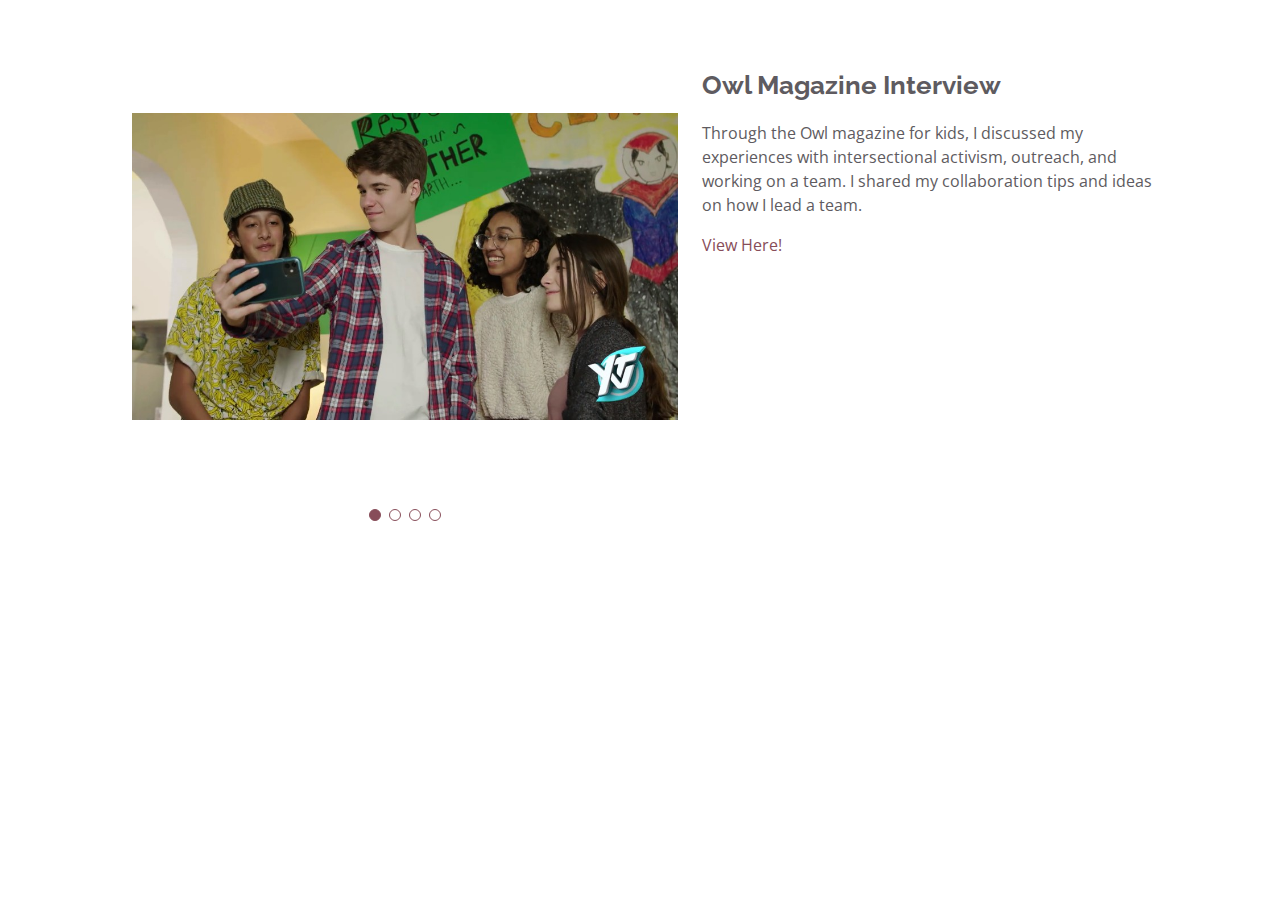
<file: owl.html>
<!DOCTYPE html>
<html lang="en">

<head>
  <meta charset="utf-8">
  <meta content="width=device-width, initial-scale=1.0" name="viewport">

  <title>e-NABLE Toronto Details</title>
  <meta content="" name="description">
  <meta content="" name="keywords">

  <!-- Favicons -->
  <link href="assets/img/favicon.png" rel="icon">
  <link href="assets/img/apple-touch-icon.png" rel="apple-touch-icon">

  <!-- Google Fonts -->
  <link href="https://fonts.googleapis.com/css?family=Open+Sans:300,300i,400,400i,600,600i,700,700i|Raleway:300,300i,400,400i,500,500i,600,600i,700,700i|Poppins:300,300i,400,400i,500,500i,600,600i,700,700i" rel="stylesheet">

  <!-- Vendor CSS Files -->
  <link href="assets/vendor/aos/aos.css" rel="stylesheet">
  <link href="assets/vendor/bootstrap/css/bootstrap.min.css" rel="stylesheet">
  <link href="assets/vendor/bootstrap-icons/bootstrap-icons.css" rel="stylesheet">
  <link href="assets/vendor/boxicons/css/boxicons.min.css" rel="stylesheet">
  <link href="assets/vendor/glightbox/css/glightbox.min.css" rel="stylesheet">
  <link href="assets/vendor/swiper/swiper-bundle.min.css" rel="stylesheet">

  <!-- Template Main CSS File -->
  <link href="assets/css/style.css" rel="stylesheet">
</head>

<body>

  <main id="main">

    <!-- ======= Portfolio Details Section ======= -->
    <section id="portfolio-details" class="portfolio-details">
      <div class="container">

        <div class="row gy-2">

          <div class="col-lg-6">
            <div class="portfolio-details-slider swiper-container">
              <div class="swiper-wrapper align-items-center">

                <div class="swiper-slide">
                  <img src="assets/img/owl/owl.jpg" alt="">
                </div>

                <div class="swiper-slide">
                  <img src="assets/img/owl/grass.jpg" alt="">
                </div>

                <div class="swiper-slide">
                  <img src="assets/img/owl/protest.jpg" alt="">
                </div>

                <div class="swiper-slide">
                  <img src="assets/img/owl/interview.jpg" alt="">
                </div>
              </div>
              <div class="swiper-pagination"></div>
            </div>
          </div>

          <div class="col-lg-5">
            <div class="portfolio-description">
              <h2> Owl Magazine Interview</h2>
              <p>
                Through the Owl magazine for kids, I discussed my experiences with intersectional activism, outreach, and working on a team. I shared my collaboration tips and ideas on how I lead a team.
              </p>
              <a href="http://owlconnected.com/archives/interview-charlene-rocha" target="_blank">View Here!</a>
            </div>
          </div>

        </div>

      </div>
    </section><!-- End Portfolio Details Section -->

  </main><!-- End #main -->

  <div id="preloader"></div>
  <a href="#" class="back-to-top d-flex align-items-center justify-content-center"><i class="bi bi-arrow-up-short"></i></a>

  <!-- Vendor JS Files -->
  <script src="assets/vendor/aos/aos.js"></script>
  <script src="assets/vendor/bootstrap/js/bootstrap.bundle.min.js"></script>
  <script src="assets/vendor/glightbox/js/glightbox.min.js"></script>
  <script src="assets/vendor/isotope-layout/isotope.pkgd.min.js"></script>
  <script src="assets/vendor/php-email-form/validate.js"></script>
  <script src="assets/vendor/purecounter/purecounter.js"></script>
  <script src="assets/vendor/swiper/swiper-bundle.min.js"></script>
  <script src="assets/vendor/typed.js/typed.min.js"></script>
  <script src="assets/vendor/waypoints/noframework.waypoints.js"></script>

  <!-- Template Main JS File -->
  <script src="assets/js/main.js"></script>

</body>

</html>
</file>
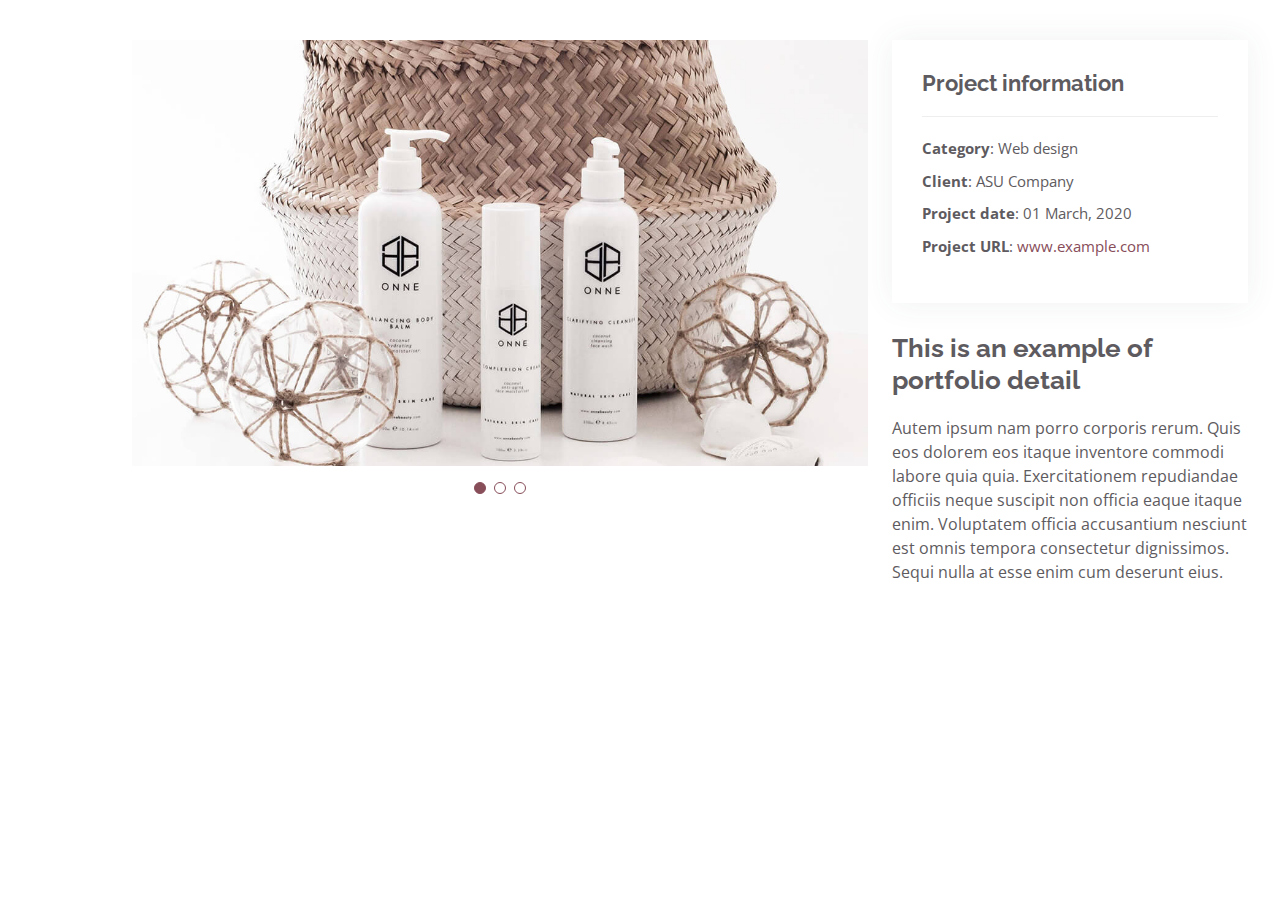
<file: portfolio-details.html>
<!DOCTYPE html>
<html lang="en">

<head>
  <meta charset="utf-8">
  <meta content="width=device-width, initial-scale=1.0" name="viewport">

  <title>Portfolio Details - Personal Bootstrap Template</title>
  <meta content="" name="description">
  <meta content="" name="keywords">

  <!-- Favicons -->
  <link href="assets/img/favicon.png" rel="icon">
  <link href="assets/img/apple-touch-icon.png" rel="apple-touch-icon">

  <!-- Google Fonts -->
  <link href="https://fonts.googleapis.com/css?family=Open+Sans:300,300i,400,400i,600,600i,700,700i|Raleway:300,300i,400,400i,500,500i,600,600i,700,700i|Poppins:300,300i,400,400i,500,500i,600,600i,700,700i" rel="stylesheet">

  <!-- Vendor CSS Files -->
  <link href="assets/vendor/aos/aos.css" rel="stylesheet">
  <link href="assets/vendor/bootstrap/css/bootstrap.min.css" rel="stylesheet">
  <link href="assets/vendor/bootstrap-icons/bootstrap-icons.css" rel="stylesheet">
  <link href="assets/vendor/boxicons/css/boxicons.min.css" rel="stylesheet">
  <link href="assets/vendor/glightbox/css/glightbox.min.css" rel="stylesheet">
  <link href="assets/vendor/swiper/swiper-bundle.min.css" rel="stylesheet">

  <!-- Template Main CSS File -->
  <link href="assets/css/style.css" rel="stylesheet">
</head>

<body>

  <main id="main">

    <!-- ======= Portfolio Details Section ======= -->
    <section id="portfolio-details" class="portfolio-details">
      <div class="container">

        <div class="row gy-4">

          <div class="col-lg-8">
            <div class="portfolio-details-slider swiper-container">
              <div class="swiper-wrapper align-items-center">

                <div class="swiper-slide">
                  <img src="assets/img/portfolio/portfolio-details-1.jpg" alt="">
                </div>

                <div class="swiper-slide">
                  <img src="assets/img/portfolio/portfolio-details-2.jpg" alt="">
                </div>

                <div class="swiper-slide">
                  <img src="assets/img/portfolio/portfolio-details-3.jpg" alt="">
                </div>

              </div>
              <div class="swiper-pagination"></div>
            </div>
          </div>

          <div class="col-lg-4">
            <div class="portfolio-info">
              <h3>Project information</h3>
              <ul>
                <li><strong>Category</strong>: Web design</li>
                <li><strong>Client</strong>: ASU Company</li>
                <li><strong>Project date</strong>: 01 March, 2020</li>
                <li><strong>Project URL</strong>: <a href="#">www.example.com</a></li>
              </ul>
            </div>
            <div class="portfolio-description">
              <h2>This is an example of portfolio detail</h2>
              <p>
                Autem ipsum nam porro corporis rerum. Quis eos dolorem eos itaque inventore commodi labore quia quia. Exercitationem repudiandae officiis neque suscipit non officia eaque itaque enim. Voluptatem officia accusantium nesciunt est omnis tempora consectetur dignissimos. Sequi nulla at esse enim cum deserunt eius.
              </p>
            </div>
          </div>

        </div>

      </div>
    </section><!-- End Portfolio Details Section -->

  </main><!-- End #main -->

  <div id="preloader"></div>
  <a href="#" class="back-to-top d-flex align-items-center justify-content-center"><i class="bi bi-arrow-up-short"></i></a>

  <!-- Vendor JS Files -->
  <script src="assets/vendor/aos/aos.js"></script>
  <script src="assets/vendor/bootstrap/js/bootstrap.bundle.min.js"></script>
  <script src="assets/vendor/glightbox/js/glightbox.min.js"></script>
  <script src="assets/vendor/isotope-layout/isotope.pkgd.min.js"></script>
  <script src="assets/vendor/php-email-form/validate.js"></script>
  <script src="assets/vendor/purecounter/purecounter.js"></script>
  <script src="assets/vendor/swiper/swiper-bundle.min.js"></script>
  <script src="assets/vendor/typed.js/typed.min.js"></script>
  <script src="assets/vendor/waypoints/noframework.waypoints.js"></script>

  <!-- Template Main JS File -->
  <script src="assets/js/main.js"></script>

</body>

</html>
</file>
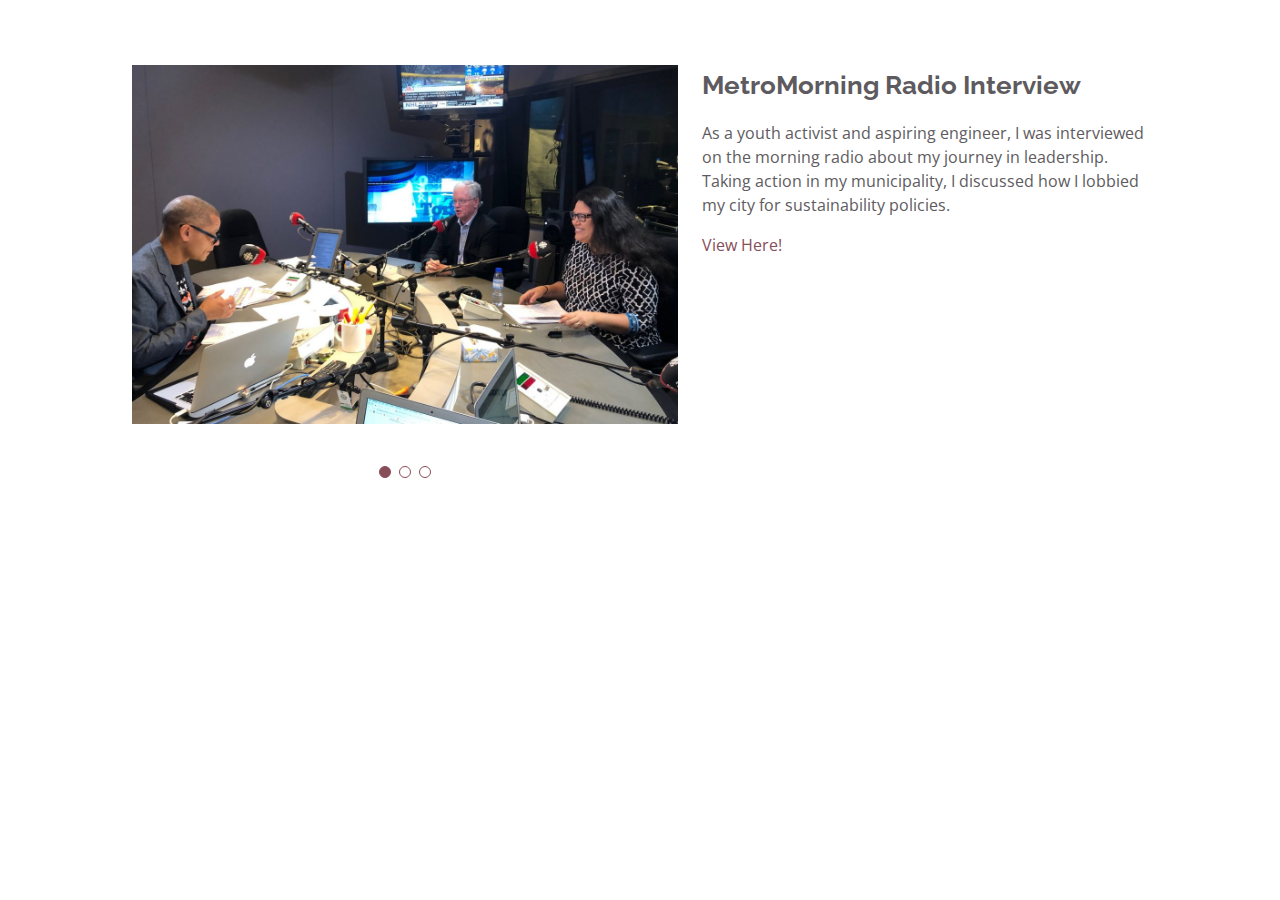
<file: radio.html>
<!DOCTYPE html>
<html lang="en">

<head>
  <meta charset="utf-8">
  <meta content="width=device-width, initial-scale=1.0" name="viewport">

  <title>e-NABLE Toronto Details</title>
  <meta content="" name="description">
  <meta content="" name="keywords">

  <!-- Favicons -->
  <link href="assets/img/favicon.png" rel="icon">
  <link href="assets/img/apple-touch-icon.png" rel="apple-touch-icon">

  <!-- Google Fonts -->
  <link href="https://fonts.googleapis.com/css?family=Open+Sans:300,300i,400,400i,600,600i,700,700i|Raleway:300,300i,400,400i,500,500i,600,600i,700,700i|Poppins:300,300i,400,400i,500,500i,600,600i,700,700i" rel="stylesheet">

  <!-- Vendor CSS Files -->
  <link href="assets/vendor/aos/aos.css" rel="stylesheet">
  <link href="assets/vendor/bootstrap/css/bootstrap.min.css" rel="stylesheet">
  <link href="assets/vendor/bootstrap-icons/bootstrap-icons.css" rel="stylesheet">
  <link href="assets/vendor/boxicons/css/boxicons.min.css" rel="stylesheet">
  <link href="assets/vendor/glightbox/css/glightbox.min.css" rel="stylesheet">
  <link href="assets/vendor/swiper/swiper-bundle.min.css" rel="stylesheet">

  <!-- Template Main CSS File -->
  <link href="assets/css/style.css" rel="stylesheet">
</head>

<body>

  <main id="main">

    <!-- ======= Portfolio Details Section ======= -->
    <section id="portfolio-details" class="portfolio-details">
      <div class="container">

        <div class="row gy-2">

          <div class="col-lg-6">
            <div class="portfolio-details-slider swiper-container">
              <div class="swiper-wrapper align-items-center">

                <div class="swiper-slide">
                  <img src="assets/img/radio/metro.jpg" alt="">
                </div>

                <div class="swiper-slide">
                  <img src="assets/img/radio/protest.jpg" alt="">
                </div>

                <div class="swiper-slide">
                  <img src="assets/img/radio/queen.jpg" alt="">
                </div>
              </div>
              <div class="swiper-pagination"></div>
            </div>
          </div>

          <div class="col-lg-5">
            <div class="portfolio-description">
              <h2> MetroMorning Radio Interview</h2>
              <p>
                As a youth activist and aspiring engineer, I was interviewed on the morning radio about my journey in leadership. Taking action in my municipality, I discussed how I lobbied my city for sustainability policies. 
              </p>
              <a href="https://www.cbc.ca/player/play/1747059267750" target="_blank">View Here!</a>
            </div>
          </div>

        </div>

      </div>
    </section><!-- End Portfolio Details Section -->

  </main><!-- End #main -->

  <div id="preloader"></div>
  <a href="#" class="back-to-top d-flex align-items-center justify-content-center"><i class="bi bi-arrow-up-short"></i></a>

  <!-- Vendor JS Files -->
  <script src="assets/vendor/aos/aos.js"></script>
  <script src="assets/vendor/bootstrap/js/bootstrap.bundle.min.js"></script>
  <script src="assets/vendor/glightbox/js/glightbox.min.js"></script>
  <script src="assets/vendor/isotope-layout/isotope.pkgd.min.js"></script>
  <script src="assets/vendor/php-email-form/validate.js"></script>
  <script src="assets/vendor/purecounter/purecounter.js"></script>
  <script src="assets/vendor/swiper/swiper-bundle.min.js"></script>
  <script src="assets/vendor/typed.js/typed.min.js"></script>
  <script src="assets/vendor/waypoints/noframework.waypoints.js"></script>

  <!-- Template Main JS File -->
  <script src="assets/js/main.js"></script>

</body>

</html>
</file>
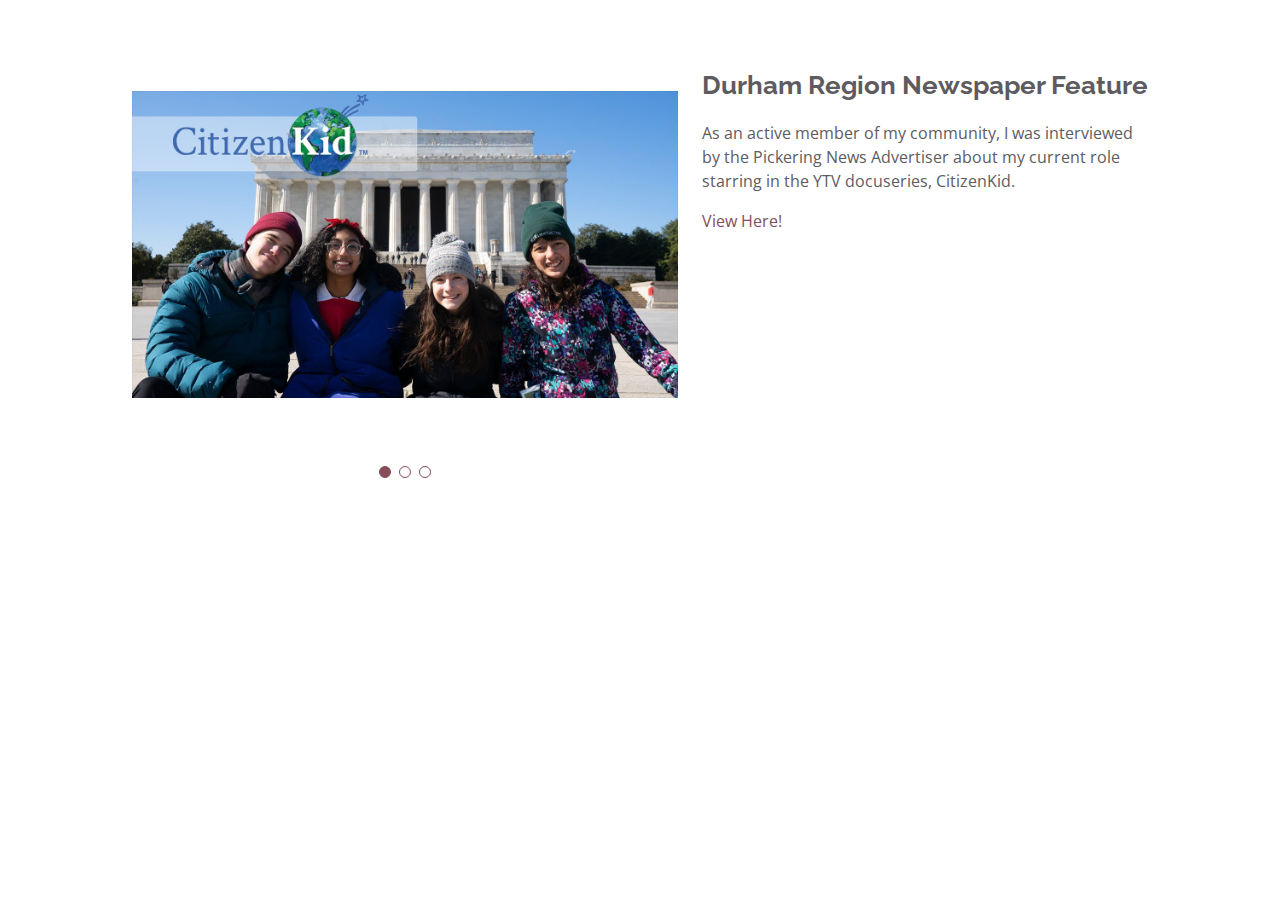
<file: show.html>
<!DOCTYPE html>
<html lang="en">

<head>
  <meta charset="utf-8">
  <meta content="width=device-width, initial-scale=1.0" name="viewport">

  <title>e-NABLE Toronto Details</title>
  <meta content="" name="description">
  <meta content="" name="keywords">

  <!-- Favicons -->
  <link href="assets/img/favicon.png" rel="icon">
  <link href="assets/img/apple-touch-icon.png" rel="apple-touch-icon">

  <!-- Google Fonts -->
  <link href="https://fonts.googleapis.com/css?family=Open+Sans:300,300i,400,400i,600,600i,700,700i|Raleway:300,300i,400,400i,500,500i,600,600i,700,700i|Poppins:300,300i,400,400i,500,500i,600,600i,700,700i" rel="stylesheet">

  <!-- Vendor CSS Files -->
  <link href="assets/vendor/aos/aos.css" rel="stylesheet">
  <link href="assets/vendor/bootstrap/css/bootstrap.min.css" rel="stylesheet">
  <link href="assets/vendor/bootstrap-icons/bootstrap-icons.css" rel="stylesheet">
  <link href="assets/vendor/boxicons/css/boxicons.min.css" rel="stylesheet">
  <link href="assets/vendor/glightbox/css/glightbox.min.css" rel="stylesheet">
  <link href="assets/vendor/swiper/swiper-bundle.min.css" rel="stylesheet">

  <!-- Template Main CSS File -->
  <link href="assets/css/style.css" rel="stylesheet">
</head>

<body>

  <main id="main">

    <!-- ======= Portfolio Details Section ======= -->
    <section id="portfolio-details" class="portfolio-details">
      <div class="container">

        <div class="row gy-2">

          <div class="col-lg-6">
            <div class="portfolio-details-slider swiper-container">
              <div class="swiper-wrapper align-items-center">

                <div class="swiper-slide">
                  <img src="assets/img/show/group.jpg" alt="">
                </div>

                <div class="swiper-slide">
                  <img src="assets/img/show/corus.jpg" alt="">
                </div>

                <div class="swiper-slide">
                  <img src="assets/img/show/selfie.jpg" alt="">
                </div>
              </div>
              <div class="swiper-pagination"></div>
            </div>
          </div>

          <div class="col-lg-5">
            <div class="portfolio-description">
              <h2> Durham Region Newspaper Feature</h2>
              <p>
                As an active member of my community, I was interviewed by the Pickering News Advertiser about my current role starring in the YTV docuseries, CitizenKid. 
              </p>
              <a href="https://www.durhamregion.com/community-story/10001881-pickering-teen-featured-in-documentary-airing-friday/" target="_blank">View Here!</a>
            </div>
          </div>

        </div>

      </div>
    </section><!-- End Portfolio Details Section -->

  </main><!-- End #main -->

  <div id="preloader"></div>
  <a href="#" class="back-to-top d-flex align-items-center justify-content-center"><i class="bi bi-arrow-up-short"></i></a>

  <!-- Vendor JS Files -->
  <script src="assets/vendor/aos/aos.js"></script>
  <script src="assets/vendor/bootstrap/js/bootstrap.bundle.min.js"></script>
  <script src="assets/vendor/glightbox/js/glightbox.min.js"></script>
  <script src="assets/vendor/isotope-layout/isotope.pkgd.min.js"></script>
  <script src="assets/vendor/php-email-form/validate.js"></script>
  <script src="assets/vendor/purecounter/purecounter.js"></script>
  <script src="assets/vendor/swiper/swiper-bundle.min.js"></script>
  <script src="assets/vendor/typed.js/typed.min.js"></script>
  <script src="assets/vendor/waypoints/noframework.waypoints.js"></script>

  <!-- Template Main JS File -->
  <script src="assets/js/main.js"></script>

</body>

</html>
</file>
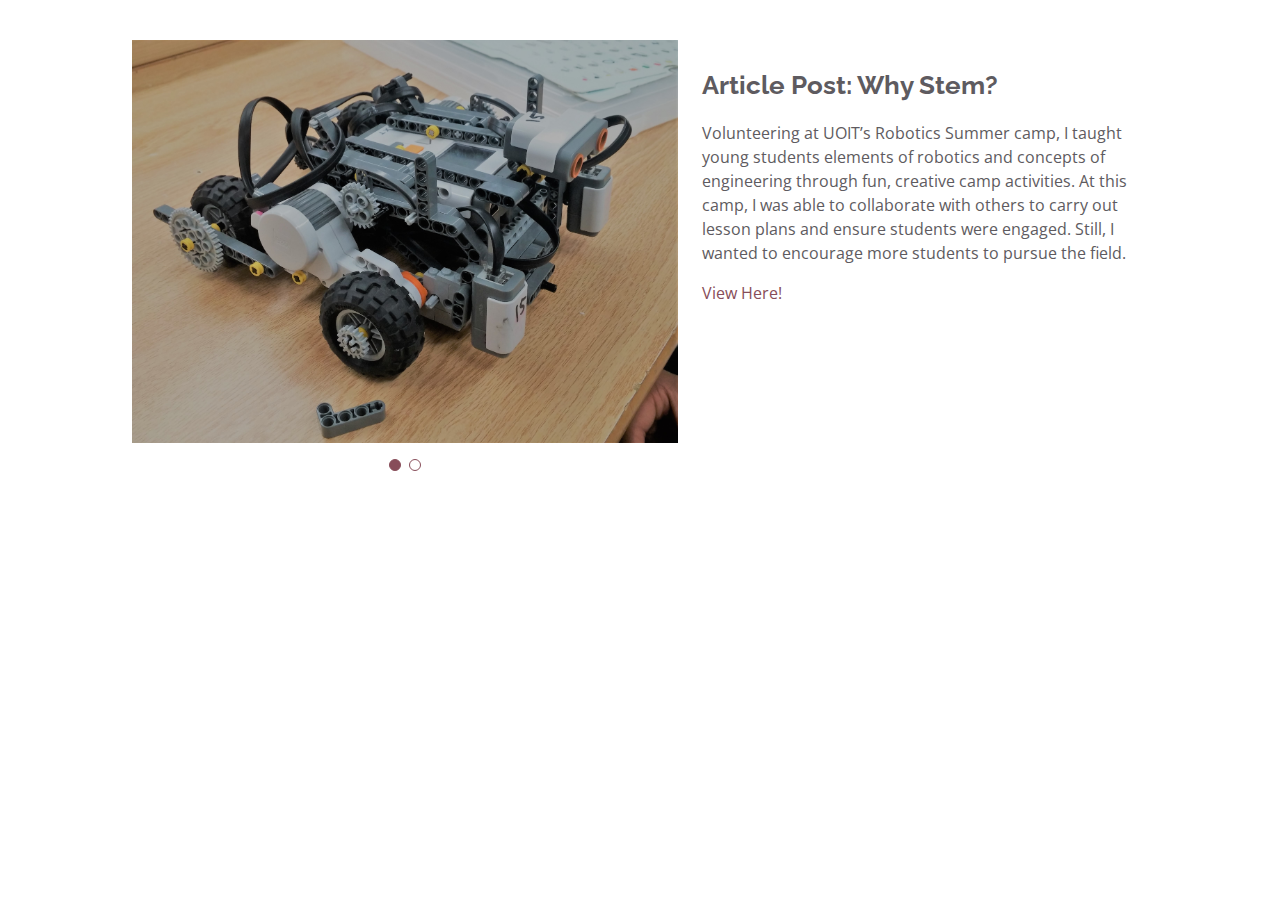
<file: stem.html>
<!DOCTYPE html>
<html lang="en">

<head>
  <meta charset="utf-8">
  <meta content="width=device-width, initial-scale=1.0" name="viewport">

  <title>e-NABLE Toronto Details</title>
  <meta content="" name="description">
  <meta content="" name="keywords">

  <!-- Favicons -->
  <link href="assets/img/favicon.png" rel="icon">
  <link href="assets/img/apple-touch-icon.png" rel="apple-touch-icon">

  <!-- Google Fonts -->
  <link href="https://fonts.googleapis.com/css?family=Open+Sans:300,300i,400,400i,600,600i,700,700i|Raleway:300,300i,400,400i,500,500i,600,600i,700,700i|Poppins:300,300i,400,400i,500,500i,600,600i,700,700i" rel="stylesheet">

  <!-- Vendor CSS Files -->
  <link href="assets/vendor/aos/aos.css" rel="stylesheet">
  <link href="assets/vendor/bootstrap/css/bootstrap.min.css" rel="stylesheet">
  <link href="assets/vendor/bootstrap-icons/bootstrap-icons.css" rel="stylesheet">
  <link href="assets/vendor/boxicons/css/boxicons.min.css" rel="stylesheet">
  <link href="assets/vendor/glightbox/css/glightbox.min.css" rel="stylesheet">
  <link href="assets/vendor/swiper/swiper-bundle.min.css" rel="stylesheet">

  <!-- Template Main CSS File -->
  <link href="assets/css/style.css" rel="stylesheet">
</head>

<body>

  <main id="main">

    <!-- ======= Portfolio Details Section ======= -->
    <section id="portfolio-details" class="portfolio-details">
      <div class="container">

        <div class="row gy-2">

          <div class="col-lg-6">
            <div class="portfolio-details-slider swiper-container">
              <div class="swiper-wrapper align-items-center">

                <div class="swiper-slide">
                  <img src="assets/img/stem/lego.jpg" alt="">
                </div>

                <div class="swiper-slide">
                  <img src="assets/img/stem/breadboard.jpg" alt="">
                </div>
              </div>
              <div class="swiper-pagination"></div>
            </div>
          </div>

          <div class="col-lg-5">
            <div class="portfolio-description">
              <h2> Article Post: Why Stem?</h2>
              <p>
                Volunteering at UOIT’s Robotics Summer camp, I taught young students elements of robotics and concepts of engineering through fun, creative camp activities. At this camp, I was able to collaborate with others to carry out lesson plans and ensure students were engaged. Still, I wanted to encourage more students to pursue the field.
              </p>
              <a href="https://medium.com/@girlsforscience/stem-stories-charlene-rocha-aa294f6eed04" target="_blank">View Here!</a>
            </div>
          </div>

        </div>

      </div>
    </section><!-- End Portfolio Details Section -->

  </main><!-- End #main -->

  <div id="preloader"></div>
  <a href="#" class="back-to-top d-flex align-items-center justify-content-center"><i class="bi bi-arrow-up-short"></i></a>

  <!-- Vendor JS Files -->
  <script src="assets/vendor/aos/aos.js"></script>
  <script src="assets/vendor/bootstrap/js/bootstrap.bundle.min.js"></script>
  <script src="assets/vendor/glightbox/js/glightbox.min.js"></script>
  <script src="assets/vendor/isotope-layout/isotope.pkgd.min.js"></script>
  <script src="assets/vendor/php-email-form/validate.js"></script>
  <script src="assets/vendor/purecounter/purecounter.js"></script>
  <script src="assets/vendor/swiper/swiper-bundle.min.js"></script>
  <script src="assets/vendor/typed.js/typed.min.js"></script>
  <script src="assets/vendor/waypoints/noframework.waypoints.js"></script>

  <!-- Template Main JS File -->
  <script src="assets/js/main.js"></script>

</body>

</html>
</file>
<file: assets/css/style.css>
/*--------------------------------------------------------------
# General
--------------------------------------------------------------*/
body {
  font-family: "Open Sans", sans-serif;
  color: #5e5b60;
}

a {
  color: #874d59;
  text-decoration: none;
}

a:hover {
  color: #ab3557;
  text-decoration: none;
}

h1, h2, h3, h4, h5, h6 {
  font-family: "Raleway", sans-serif;
}

/*--------------------------------------------------------------
# Back to top button
--------------------------------------------------------------*/
.back-to-top {
  position: fixed;
  visibility: hidden;
  opacity: 0;
  right: 15px;
  bottom: 15px;
  z-index: 996;
  background: #874d59;
  width: 40px;
  height: 40px;
  border-radius: 50px;
  transition: all 0.4s;
}

.back-to-top i {
  font-size: 28px;
  color: #fff;
  line-height: 0;
}

.back-to-top:hover {
  background: #ab3557;
  color: #fff;
}

.back-to-top.active {
  visibility: visible;
  opacity: 1;
}

/*--------------------------------------------------------------
# Preloader
--------------------------------------------------------------*/
#preloader {
  position: fixed;
  top: 0;
  left: 0;
  right: 0;
  bottom: 0;
  z-index: 9999;
  overflow: hidden;
  background: #fff;
}

#preloader:before {
  content: "";
  position: fixed;
  top: calc(50% - 30px);
  left: calc(50% - 30px);
  border: 6px solid #874d59;
  border-top-color: #fff;
  border-bottom-color: #fff;
  border-radius: 50%;
  width: 60px;
  height: 60px;
  -webkit-animation: animate-preloader 1s linear infinite;
  animation: animate-preloader 1s linear infinite;
}

@-webkit-keyframes animate-preloader {
  0% {
    transform: rotate(0deg);
  }
  100% {
    transform: rotate(360deg);
  }
}

@keyframes animate-preloader {
  0% {
    transform: rotate(0deg);
  }
  100% {
    transform: rotate(360deg);
  }
}

/*--------------------------------------------------------------
# Disable aos animation delay on mobile devices
--------------------------------------------------------------*/
@media screen and (max-width: 768px) {
  [data-aos-delay] {
    transition-delay: 0 !important;
  }
}

/*--------------------------------------------------------------
# Header
--------------------------------------------------------------*/
#header {
  position: fixed;
  top: 0;
  left: 0;
  bottom: 0;
  z-index: 9997;
  transition: all 0.5s;
  padding: 15px;
  overflow-y: auto;
}

@media (max-width: 992px) {
  #header {
    width: 300px;
    background: #fff;
    border-right: 1px solid #f3efe3;
    left: -300px;
  }
}

@media (min-width: 992px) {
  #main {
    margin-left: 100px;
  }
}

/*--------------------------------------------------------------
# Navigation Menu
--------------------------------------------------------------*/
/**
* Desktop Navigation 
*/
.nav-menu {
  padding: 0;
  display: block;
}

.nav-menu * {
  margin: 0;
  padding: 0;
  list-style: none;
}

.nav-menu > ul > li {
  position: relative;
  white-space: nowrap;
}

.nav-menu a {
  display: flex;
  align-items: center;
  color: #493441;
  padding: 10px 18px;
  margin-bottom: 8px;
  transition: 0.3s;
  font-size: 15px;
  border-radius: 50px;
  background: #f3efe3;
  height: 56px;
  width: 100%;
  overflow: hidden;
  transition: 0.3s;
}

.nav-menu a i {
  font-size: 20px;
}

.nav-menu a span {
  padding: 0 5px 0 7px;
  color: #493441;
}

@media (min-width: 992px) {
  .nav-menu a {
    width: 56px;
  }
  .nav-menu a span {
    display: none;
    color: #fff;
  }
}

.nav-menu a:hover, .nav-menu .active, .nav-menu li:hover > a {
  color: #fff;
  background: #874d59;
}

.nav-menu a:hover span, .nav-menu .active span, .nav-menu li:hover > a span {
  color: #fff;
}

.nav-menu a:hover, .nav-menu li:hover > a {
  width: 100%;
  color: #fff;
}

.nav-menu a:hover span, .nav-menu li:hover > a span {
  display: block;
}

/**
* Mobile Navigation 
*/
.mobile-nav-toggle {
  position: fixed;
  right: 10px;
  top: 10px;
  z-index: 9998;
  border: 0;
  background: none;
  font-size: 28px;
  transition: all 0.4s;
  outline: none !important;
  line-height: 0;
  cursor: pointer;
  border-radius: 50px;
  padding: 5px;
}

.mobile-nav-toggle i {
  color: #493441;
}

.mobile-nav-active {
  overflow: hidden;
}

.mobile-nav-active #header {
  left: 0;
}

.mobile-nav-active .mobile-nav-toggle {
  color: #fff;
  background-color: #874d59;
}

/*--------------------------------------------------------------
# Hero Section
--------------------------------------------------------------*/
#hero {
  width: 100%;
  height: 100vh;
  background: url("../img/hero-bg.jpg") top right no-repeat;
  background-size: cover;
  position: relative;
}

@media (min-width: 992px) {
  #hero {
    padding-left: 160px;
  }
}

#hero:before {
  content: "";
  background: rgba(255, 255, 255, 0.212);
  position: absolute;
  bottom: 0;
  top: 0;
  left: 0;
  right: 0;
}

@media (max-width: 1200px) {
  #hero:before {
    content: "";
    background: rgba(255, 255, 255, 0.534);
    position: absolute;
    bottom: 0;
    top: 0;
    left: 0;
    right: 0;
  }
}

@media (max-width: 900px) {
  #hero:before {
    content: "";
    background: rgba(255, 255, 255, 0.726);
    position: absolute;
    bottom: 0;
    top: 0;
    left: 0;
    right: 0;
  }
}

#hero h1 {
  margin: 0;
  font-size: 64px;
  font-weight: 700;
  line-height: 56px;
  color: #493441;
}

#hero p {
  color: #493441;
  margin: 15px 0 0 0;
  font-size: 26px;
  font-family: "Poppins", sans-serif;
}

#hero p span {
  color: #874d59;
  letter-spacing: 1px;
}

#hero .social-links {
  margin-top: 30px;
}

#hero .social-links a {
  font-size: 24px;
  display: inline-block;
  color: #493441;
  line-height: 1;
  margin-right: 20px;
  transition: 0.3s;
}

#hero .social-links a:hover {
  color: #874d59;
}

@media (max-width: 992px) {
  #hero {
    text-align: center;
  }
  #hero h1 {
    font-size: 32px;
    line-height: 36px;
  }
  #hero p {
    margin-top: 10px;
    font-size: 20px;
    line-height: 24px;
  }
}

/*--------------------------------------------------------------
# Sections General
--------------------------------------------------------------*/
section {
  padding: 60px 0;
  overflow: hidden;
}

.section-title {
  text-align: center;
  padding-bottom: 30px;
}

.section-title h2 {
  font-size: 32px;
  font-weight: bold;
  text-transform: uppercase;
  margin-bottom: 20px;
  padding-bottom: 20px;
  position: relative;
  color: #493441;
}

.section-title h2::before {
  content: '';
  position: absolute;
  display: block;
  width: 120px;
  height: 1px;
  background: #ddd;
  bottom: 1px;
  left: calc(50% - 60px);
}

.section-title h2::after {
  content: '';
  position: absolute;
  display: block;
  width: 40px;
  height: 3px;
  background: #874d59;
  bottom: 0;
  left: calc(50% - 20px);
}

.section-title p {
  margin-bottom: 0;
}

/*--------------------------------------------------------------
# About
--------------------------------------------------------------*/
.about .content h3 {
  font-weight: 700;
  font-size: 26px;
  color: #728394;
}

.about .content ul {
  list-style: none;
  padding: 0;
}

.about .content ul li {
  margin-bottom: 20px;
  display: flex;
  align-items: center;
}

.about .content ul strong {
  margin-right: 10px;
}

.about .content ul i {
  font-size: 16px;
  margin-right: 5px;
  color: #874d59;
  line-height: 0;
}

.about .content p:last-child {
  margin-bottom: 0;
}

/*--------------------------------------------------------------
# Facts
--------------------------------------------------------------*/
.facts .count-box {
  padding: 30px 30px 25px 30px;
  margin-top: 30px;
  width: 100%;
  position: relative;
  text-align: center;
  background: #fff;
}

.facts .count-box i {
  position: absolute;
  top: -25px;
  left: 50%;
  transform: translateX(-50%);
  font-size: 24px;
  background: #874d59;
  color: #fff;
  border-radius: 50px;
  display: inline-flex;
  align-items: center;
  justify-content: center;
  width: 48px;
  height: 48px;
}

.facts .count-box span {
  font-size: 36px;
  display: block;
  font-weight: 600;
  color: #011426;
}

.facts .count-box p {
  padding: 0;
  margin: 0;
  font-family: "Raleway", sans-serif;
  font-size: 14px;
}

/*--------------------------------------------------------------
# Akills
--------------------------------------------------------------*/
.skills .progress {
  height: 60px;
  display: block;
  background: none;
  border-radius: 0;
}

.skills .progress .skill {
  padding: 10px 0;
  margin: 0;
  text-transform: uppercase;
  display: block;
  font-weight: 600;
  font-family: "Poppins", sans-serif;
  color: #493441;
}

.skills .progress .skill .val {
  float: right;
  font-style: normal;
}

.skills .progress-bar-wrap {
  background: #f3efe3;
}

.skills .progress-bar {
  width: 1px;
  height: 10px;
  transition: .9s;
  background-color: #874d59;
}

/*--------------------------------------------------------------
# Resume
--------------------------------------------------------------*/
.resume .resume-title {
  font-size: 26px;
  font-weight: 700;
  margin-top: 20px;
  margin-bottom: 20px;
  color: #493441;
}

.resume .resume-item {
  padding: 0 0 20px 20px;
  margin-top: -2px;
  border-left: 2px solid #874d59;
  position: relative;
}

.resume .resume-item h4 {
  line-height: 18px;
  font-size: 18px;
  font-weight: 600;
  text-transform: uppercase;
  font-family: "Poppins", sans-serif;
  color: #874d59;
  margin-bottom: 10px;
}

.resume .resume-item h5 {
  font-size: 16px;
  background: #f7f8f9;
  padding: 5px 15px;
  display: inline-block;
  font-weight: 600;
  margin-bottom: 10px;
}

.resume .resume-item ul {
  padding-left: 20px;
}

.resume .resume-item ul li {
  padding-bottom: 10px;
}

.resume .resume-item:last-child {
  padding-bottom: 0;
}

.resume .resume-item::before {
  content: "";
  position: absolute;
  width: 16px;
  height: 16px;
  border-radius: 50px;
  left: -9px;
  top: 0;
  background: #fff;
  border: 2px solid #874d59;
}

/*--------------------------------------------------------------
# Portfolio
--------------------------------------------------------------*/
.portfolio .portfolio-item {
  margin-bottom: 30px;
}

.portfolio #portfolio-flters {
  padding: 0;
  margin: 0 auto 25px auto;
  list-style: none;
  text-align: center;
  background: #fff;
  border-radius: 50px;
  padding: 2px 15px;
}

.portfolio #portfolio-flters li {
  cursor: pointer;
  display: inline-block;
  padding: 10px 15px;
  font-size: 14px;
  font-weight: 600;
  line-height: 1;
  text-transform: uppercase;
  color: #5e5b60;
  margin-bottom: 5px;
  transition: all 0.3s ease-in-out;
}

.portfolio #portfolio-flters li:hover, .portfolio #portfolio-flters li.filter-active {
  color: #874d59;
}

.portfolio #portfolio-flters li:last-child {
  margin-right: 0;
}

.portfolio .portfolio-wrap {
  transition: 0.3s;
  position: relative;
  overflow: hidden;
  z-index: 1;
  background: rgba(69, 80, 91, 0.8);
}

.portfolio .portfolio-wrap::before {
  content: "";
  background: rgba(255, 255, 255, 0.7);
  position: absolute;
  left: 30px;
  right: 30px;
  top: 30px;
  bottom: 30px;
  transition: all ease-in-out 0.3s;
  z-index: 2;
  opacity: 0;
}

.portfolio .portfolio-wrap .portfolio-info {
  opacity: 0;
  position: absolute;
  top: 0;
  left: 0;
  right: 0;
  bottom: 0;
  text-align: center;
  z-index: 3;
  transition: all ease-in-out 0.3s;
  display: flex;
  flex-direction: column;
  justify-content: center;
  align-items: center;
}

.portfolio .portfolio-wrap .portfolio-info::before {
  display: block;
  content: "";
  width: 48px;
  height: 48px;
  position: absolute;
  top: 35px;
  left: 35px;
  border-top: 3px solid #d7dce1;
  border-left: 3px solid #d7dce1;
  transition: all 0.5s ease 0s;
  z-index: 9994;
}

.portfolio .portfolio-wrap .portfolio-info::after {
  display: block;
  content: "";
  width: 48px;
  height: 48px;
  position: absolute;
  bottom: 35px;
  right: 35px;
  border-bottom: 3px solid #d7dce1;
  border-right: 3px solid #d7dce1;
  transition: all 0.5s ease 0s;
  z-index: 9994;
}

.portfolio .portfolio-wrap .portfolio-info h4 {
  font-size: 20px;
  color: #493441;
  font-weight: 600;
}

.portfolio .portfolio-wrap .portfolio-info p {
  color: #493441;
  font-size: 14px;
  text-transform: uppercase;
  padding: 0;
  margin: 0;
}

.portfolio .portfolio-wrap .portfolio-links {
  text-align: center;
  z-index: 4;
}

.portfolio .portfolio-wrap .portfolio-links a {
  color: #493441;
  margin: 0 2px;
  font-size: 28px;
  display: inline-block;
  transition: 0.3s;
}

.portfolio .portfolio-wrap .portfolio-links a:hover {
  color: #148af9;
}

.portfolio .portfolio-wrap:hover::before {
  top: 0;
  left: 0;
  right: 0;
  bottom: 0;
  opacity: 1;
}

.portfolio .portfolio-wrap:hover .portfolio-info {
  opacity: 1;
}

.portfolio .portfolio-wrap:hover .portfolio-info::before {
  top: 15px;
  left: 15px;
}

.portfolio .portfolio-wrap:hover .portfolio-info::after {
  bottom: 15px;
  right: 15px;
}

/*--------------------------------------------------------------
# Portfolio Details
--------------------------------------------------------------*/
.portfolio-details {
  padding-top: 40px;
}

.portfolio-details .portfolio-details-slider img {
  width: 100%;
}

.portfolio-details .portfolio-details-slider .swiper-pagination {
  margin-top: 20px;
  position: relative;
}

.portfolio-details .portfolio-details-slider .swiper-pagination .swiper-pagination-bullet {
  width: 12px;
  height: 12px;
  background-color: #fff;
  opacity: 1;
  border: 1px solid #874d59;
}

.portfolio-details .portfolio-details-slider .swiper-pagination .swiper-pagination-bullet-active {
  background-color: #874d59;
}

.portfolio-details .portfolio-info {
  padding: 30px;
  box-shadow: 0px 0 30px rgba(69, 80, 91, 0.08);
}

.portfolio-details .portfolio-info h3 {
  font-size: 22px;
  font-weight: 700;
  margin-bottom: 20px;
  padding-bottom: 20px;
  border-bottom: 1px solid #eee;
}

.portfolio-details .portfolio-info ul {
  list-style: none;
  padding: 0;
  font-size: 15px;
}

.portfolio-details .portfolio-info ul li + li {
  margin-top: 10px;
}

.portfolio-details .portfolio-description {
  padding-top: 30px;
}

.portfolio-details .portfolio-description h2 {
  font-size: 26px;
  font-weight: 700;
  margin-bottom: 20px;
}

.portfolio-details .portfolio-description p {
  padding: 0;
}

/*--------------------------------------------------------------
# Services
--------------------------------------------------------------*/
.services .icon-box {
  text-align: center;
  padding: 70px 20px 80px 20px;
  transition: all ease-in-out 0.3s;
  background: #fff;
  box-shadow: 0px 5px 90px 0px rgba(110, 123, 131, 0.05);
}

.services .icon-box .icon {
  margin: 0 auto;
  width: 100px;
  height: 100px;
  display: flex;
  align-items: center;
  justify-content: center;
  transition: ease-in-out 0.3s;
  position: relative;
}

.services .icon-box .icon i {
  font-size: 36px;
  transition: 0.5s;
  position: relative;
}

.services .icon-box .icon svg {
  position: absolute;
  top: 0;
  left: 0;
}

.services .icon-box .icon svg path {
  transition: 0.5s;
  fill: #f5f5f5;
}

.services .icon-box h4 {
  font-weight: 600;
  margin: 10px 0 15px 0;
  font-size: 22px;
}

.services .icon-box h4 a {
  color: #493441;
  transition: ease-in-out 0.3s;
}

.services .icon-box p {
  line-height: 24px;
  font-size: 14px;
  margin-bottom: 0;
}

.services .icon-box:hover {
  border-color: #fff;
  box-shadow: 0px 0 35px 0 rgba(0, 0, 0, 0.08);
}

.services .iconbox-blue i {
  color: #47aeff;
}

.services .iconbox-blue:hover .icon i {
  color: #fff;
}

.services .iconbox-blue:hover .icon path {
  fill: #47aeff;
}

.services .iconbox-orange i {
  color: #ffa76e;
}

.services .iconbox-orange:hover .icon i {
  color: #fff;
}

.services .iconbox-orange:hover .icon path {
  fill: #ffa76e;
}

.services .iconbox-pink i {
  color: #e80368;
}

.services .iconbox-pink:hover .icon i {
  color: #fff;
}

.services .iconbox-pink:hover .icon path {
  fill: #e80368;
}

.services .iconbox-yellow i {
  color: #ffbb2c;
}

.services .iconbox-yellow:hover .icon i {
  color: #fff;
}

.services .iconbox-yellow:hover .icon path {
  fill: #ffbb2c;
}

.services .iconbox-red i {
  color: #ff5828;
}

.services .iconbox-red:hover .icon i {
  color: #fff;
}

.services .iconbox-red:hover .icon path {
  fill: #ff5828;
}

.services .iconbox-purple i {
  color: #740d74;
}

.services .iconbox-purple:hover .icon i {
  color: #fff;
}

.services .iconbox-purple:hover .icon path {
  fill: #740d74;
}

.services .iconbox-green i {
  color: #29bd78;
}

.services .iconbox-green:hover .icon i {
  color: #fff;
}

.services .iconbox-green:hover .icon path {
  fill: #29bd78;
}

.services .iconbox-teal i {
  color: #11dbcf;
}

.services .iconbox-teal:hover .icon i {
  color: #fff;
}

.services .iconbox-teal:hover .icon path {
  fill: #11dbcf;
}

/*--------------------------------------------------------------
# Testimonials
--------------------------------------------------------------*/
.testimonials .section-header {
  margin-bottom: 40px;
}

.testimonials .testimonial-item {
  text-align: center;
}

.testimonials .testimonial-item .testimonial-img {
  width: 120px;
  border-radius: 50%;
  border: 4px solid #fff;
  margin: 0 auto;
}

.testimonials .testimonial-item h3 {
  font-size: 20px;
  font-weight: bold;
  margin: 10px 0 5px 0;
  color: #111;
}

.testimonials .testimonial-item h4 {
  font-size: 14px;
  color: #999;
  margin: 0 0 15px 0;
}

.testimonials .testimonial-item .quote-icon-left, .testimonials .testimonial-item .quote-icon-right {
  color: #90c8fc;
  font-size: 26px;
}

.testimonials .testimonial-item .quote-icon-left {
  display: inline-block;
  left: -5px;
  position: relative;
}

.testimonials .testimonial-item .quote-icon-right {
  display: inline-block;
  right: -5px;
  position: relative;
  top: 10px;
}

.testimonials .testimonial-item p {
  font-style: italic;
  margin: 0 auto 15px auto;
}

.testimonials .swiper-pagination {
  margin-top: 20px;
  position: relative;
}

.testimonials .swiper-pagination .swiper-pagination-bullet {
  width: 12px;
  height: 12px;
  background-color: #fff;
  opacity: 1;
  border: 1px solid #874d59;
}

.testimonials .swiper-pagination .swiper-pagination-bullet-active {
  background-color: #874d59;
}

@media (min-width: 992px) {
  .testimonials .testimonial-item p {
    width: 80%;
  }
}

/*--------------------------------------------------------------
# Contact
--------------------------------------------------------------*/
.contact .info {
  width: 100%;
  background: #fff;
}

.contact .info i {
  font-size: 20px;
  color: #874d59;
  float: left;
  width: 44px;
  height: 44px;
  background: #FAF0F3;
  display: flex;
  justify-content: center;
  align-items: center;
  border-radius: 50px;
  transition: all 0.3s ease-in-out;
}

.contact .info h4 {
  padding: 0 0 0 60px;
  font-size: 22px;
  font-weight: 600;
  margin-bottom: 5px;
  color: #493441;
}

.contact .info p {
  padding: 0 0 0 60px;
  margin-bottom: 0;
  font-size: 14px;
  color: #728394;
}

.contact .info .email, .contact .info .phone {
  margin-top: 40px;
}

.contact .info .email:hover i, .contact .info .address:hover i, .contact .info .phone:hover i {
  background: #874d59;
  color: #fff;
}

.contact .php-email-form {
  width: 100%;
  background: #fff;
}

.contact .php-email-form .form-group {
  padding-bottom: 8px;
}

.contact .php-email-form .error-message {
  display: none;
  color: #fff;
  background: #ed3c0d;
  text-align: left;
  padding: 15px;
  font-weight: 600;
}

.contact .php-email-form .error-message br + br {
  margin-top: 25px;
}

.contact .php-email-form .sent-message {
  display: none;
  color: #fff;
  background: #18d26e;
  text-align: center;
  padding: 15px;
  font-weight: 600;
}

.contact .php-email-form .loading {
  display: none;
  background: #fff;
  text-align: center;
  padding: 15px;
}

.contact .php-email-form .loading:before {
  content: "";
  display: inline-block;
  border-radius: 50%;
  width: 24px;
  height: 24px;
  margin: 0 10px -6px 0;
  border: 3px solid #18d26e;
  border-top-color: #eee;
  -webkit-animation: animate-loading 1s linear infinite;
  animation: animate-loading 1s linear infinite;
}

.contact .php-email-form input, .contact .php-email-form textarea {
  border-radius: 4px;
  box-shadow: none;
  font-size: 14px;
}

.contact .php-email-form input {
  height: 44px;
}

.contact .php-email-form textarea {
  padding: 10px 12px;
}

.contact .php-email-form button[type="submit"] {
  background: #874d59;
  border: 0;
  padding: 10px 35px;
  color: #fff;
  transition: 0.4s;
  border-radius: 50px;
}

.contact .php-email-form button[type="submit"]:hover {
  background: #ab3557;
}

.contact .php-email-form #test{
  background: #874d59;
  border: 0;
  padding: 10px 35px;
  color: #fff;
  transition: 0.4s;
  border-radius: 50px;
}

.contact .php-email-form #test:hover {
  background: #ab3557;
}

@-webkit-keyframes animate-loading {
  0% {
    transform: rotate(0deg);
  }
  100% {
    transform: rotate(360deg);
  }
}

@keyframes animate-loading {
  0% {
    transform: rotate(0deg);
  }
  100% {
    transform: rotate(360deg);
  }
}

/*--------------------------------------------------------------
# Footer
--------------------------------------------------------------*/
#footer {
  background: #f7f8f9;
  color: #493441;
  font-size: 14px;
  text-align: center;
  padding: 30px 0;
}

#footer h3 {
  font-size: 36px;
  font-weight: 700;
  position: relative;
  font-family: "Poppins", sans-serif;
  padding: 0;
  margin: 0 0 15px 0;
}

#footer p {
  font-size: 15;
  font-style: italic;
  padding: 0;
  margin: 0 0 40px 0;
}

#footer .social-links {
  margin: 0 0 40px 0;
}

#footer .social-links a {
  font-size: 18px;
  display: inline-block;
  background: #874d59;
  color: #fff;
  line-height: 1;
  padding: 8px 0;
  margin-right: 4px;
  border-radius: 50%;
  text-align: center;
  width: 36px;
  height: 36px;
  transition: 0.3s;
}

#footer .social-links a:hover {
  background: #ab3557;
  color: #fff;
  text-decoration: none;
}
</file>
